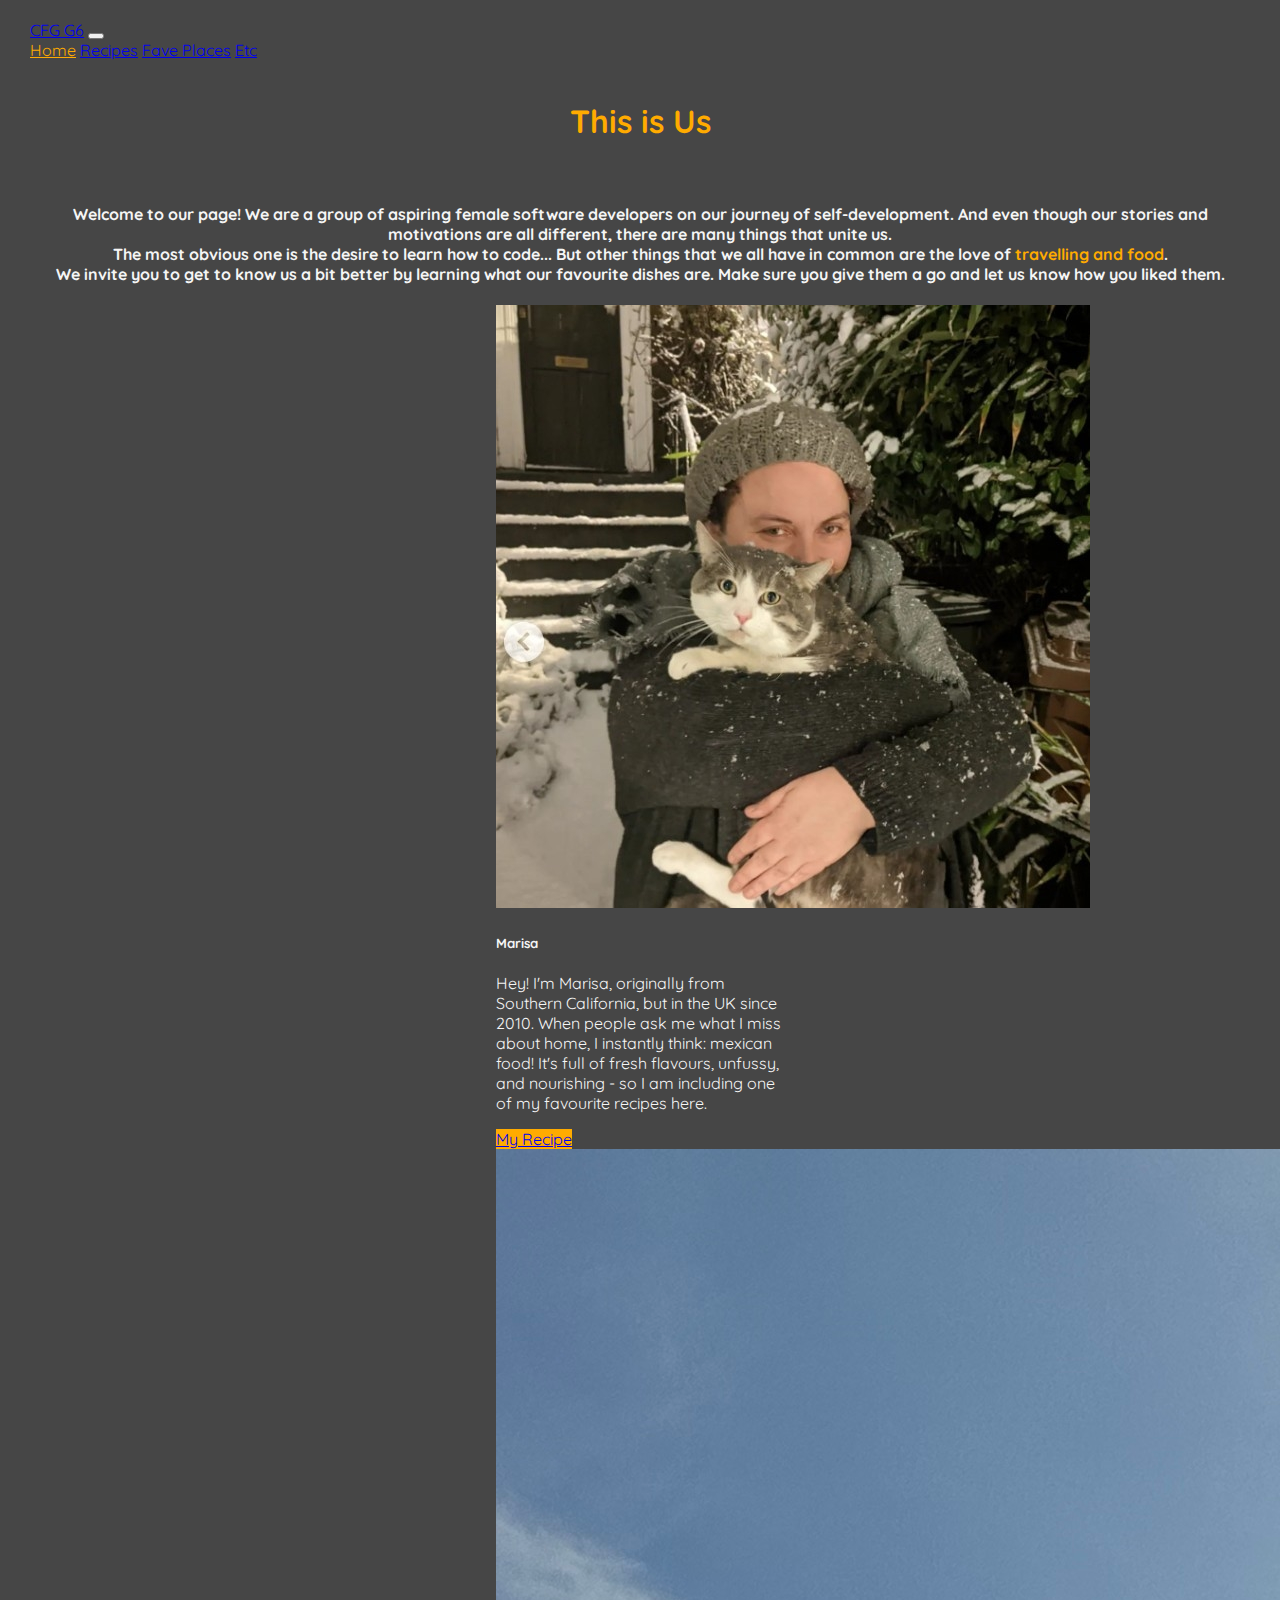
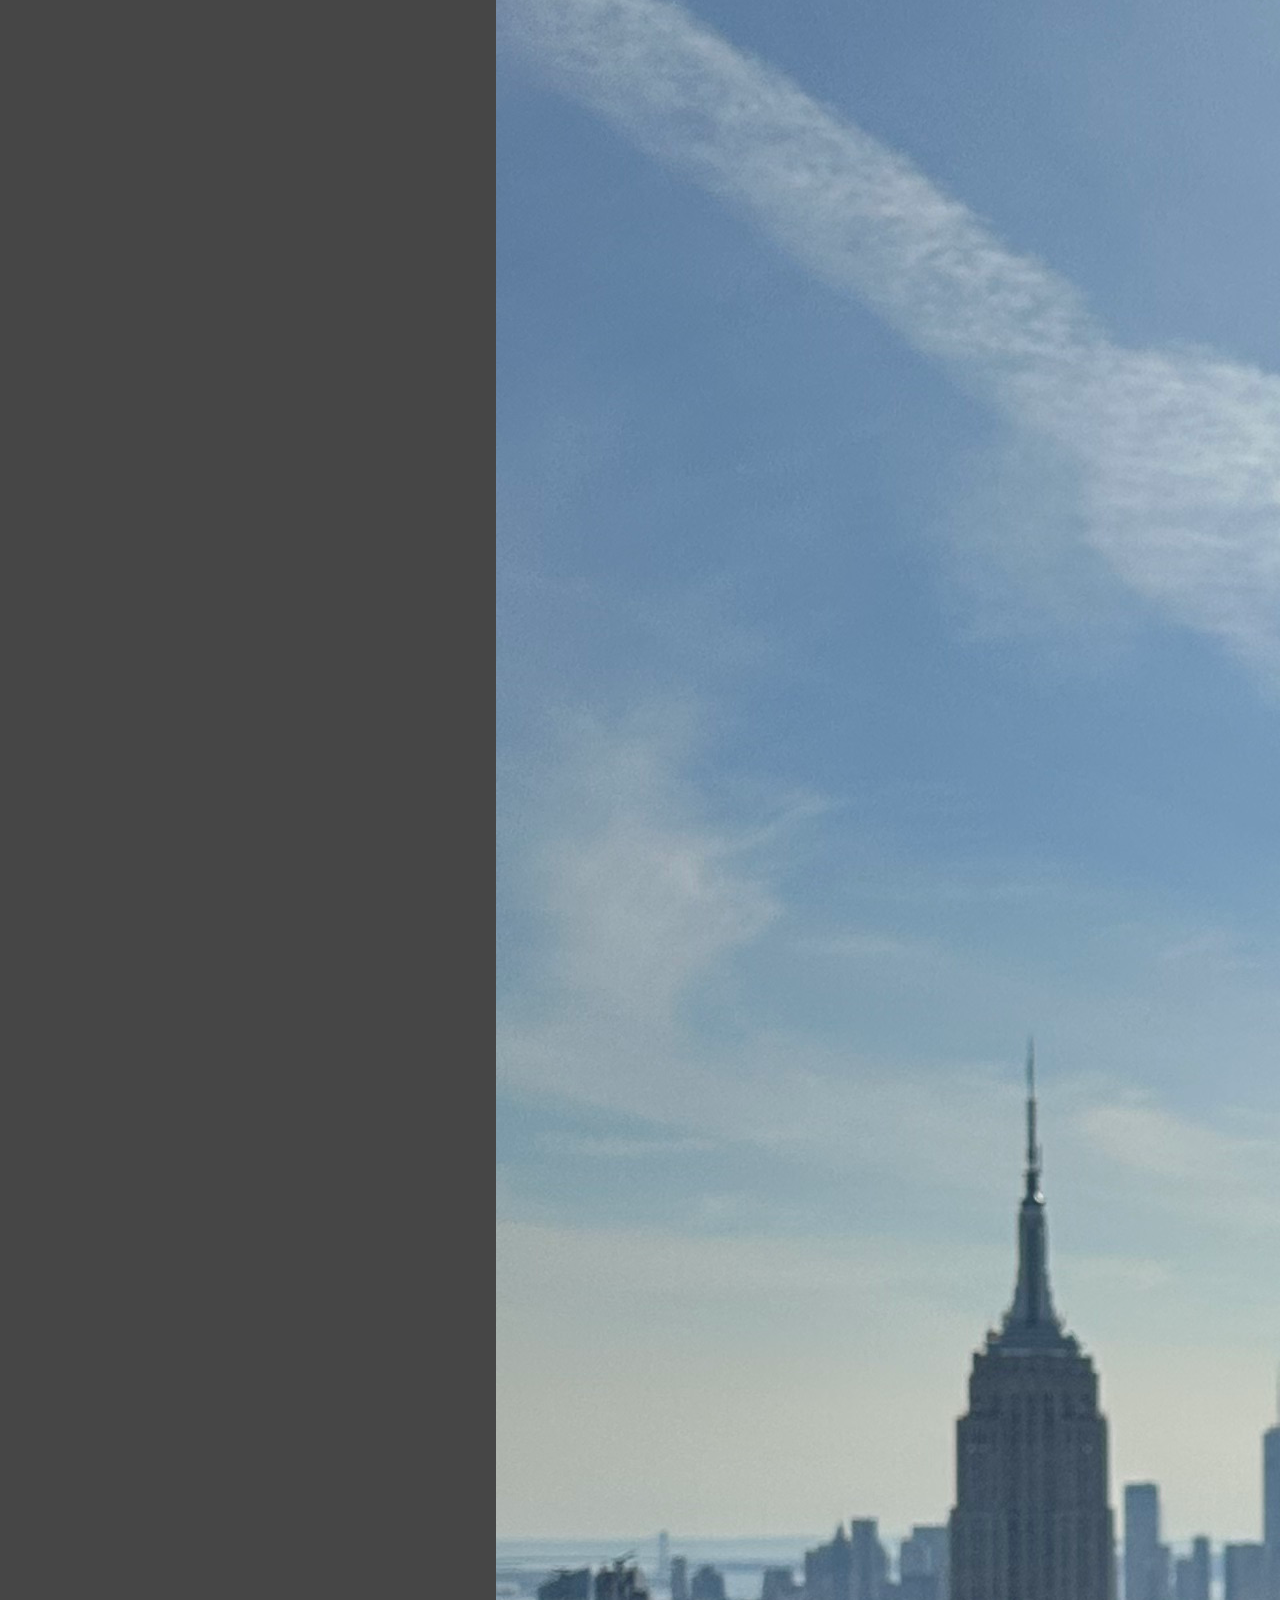
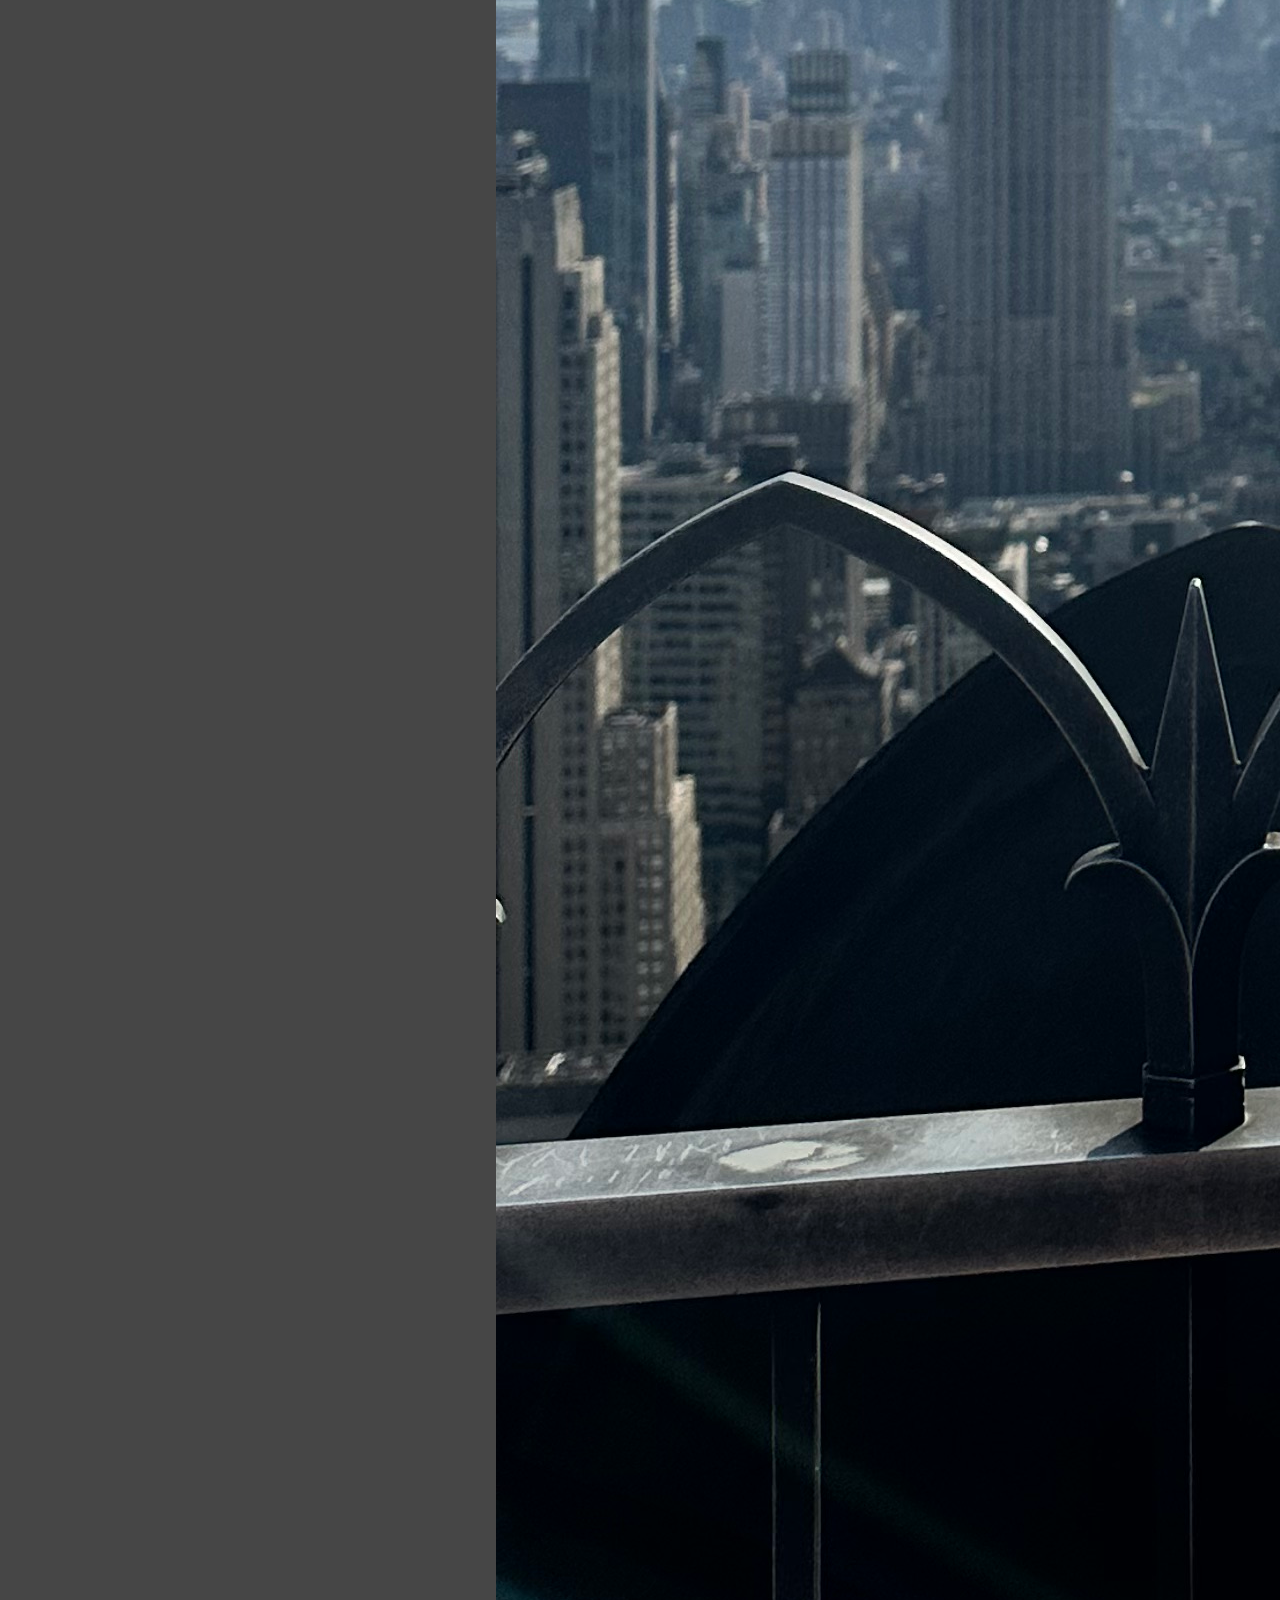
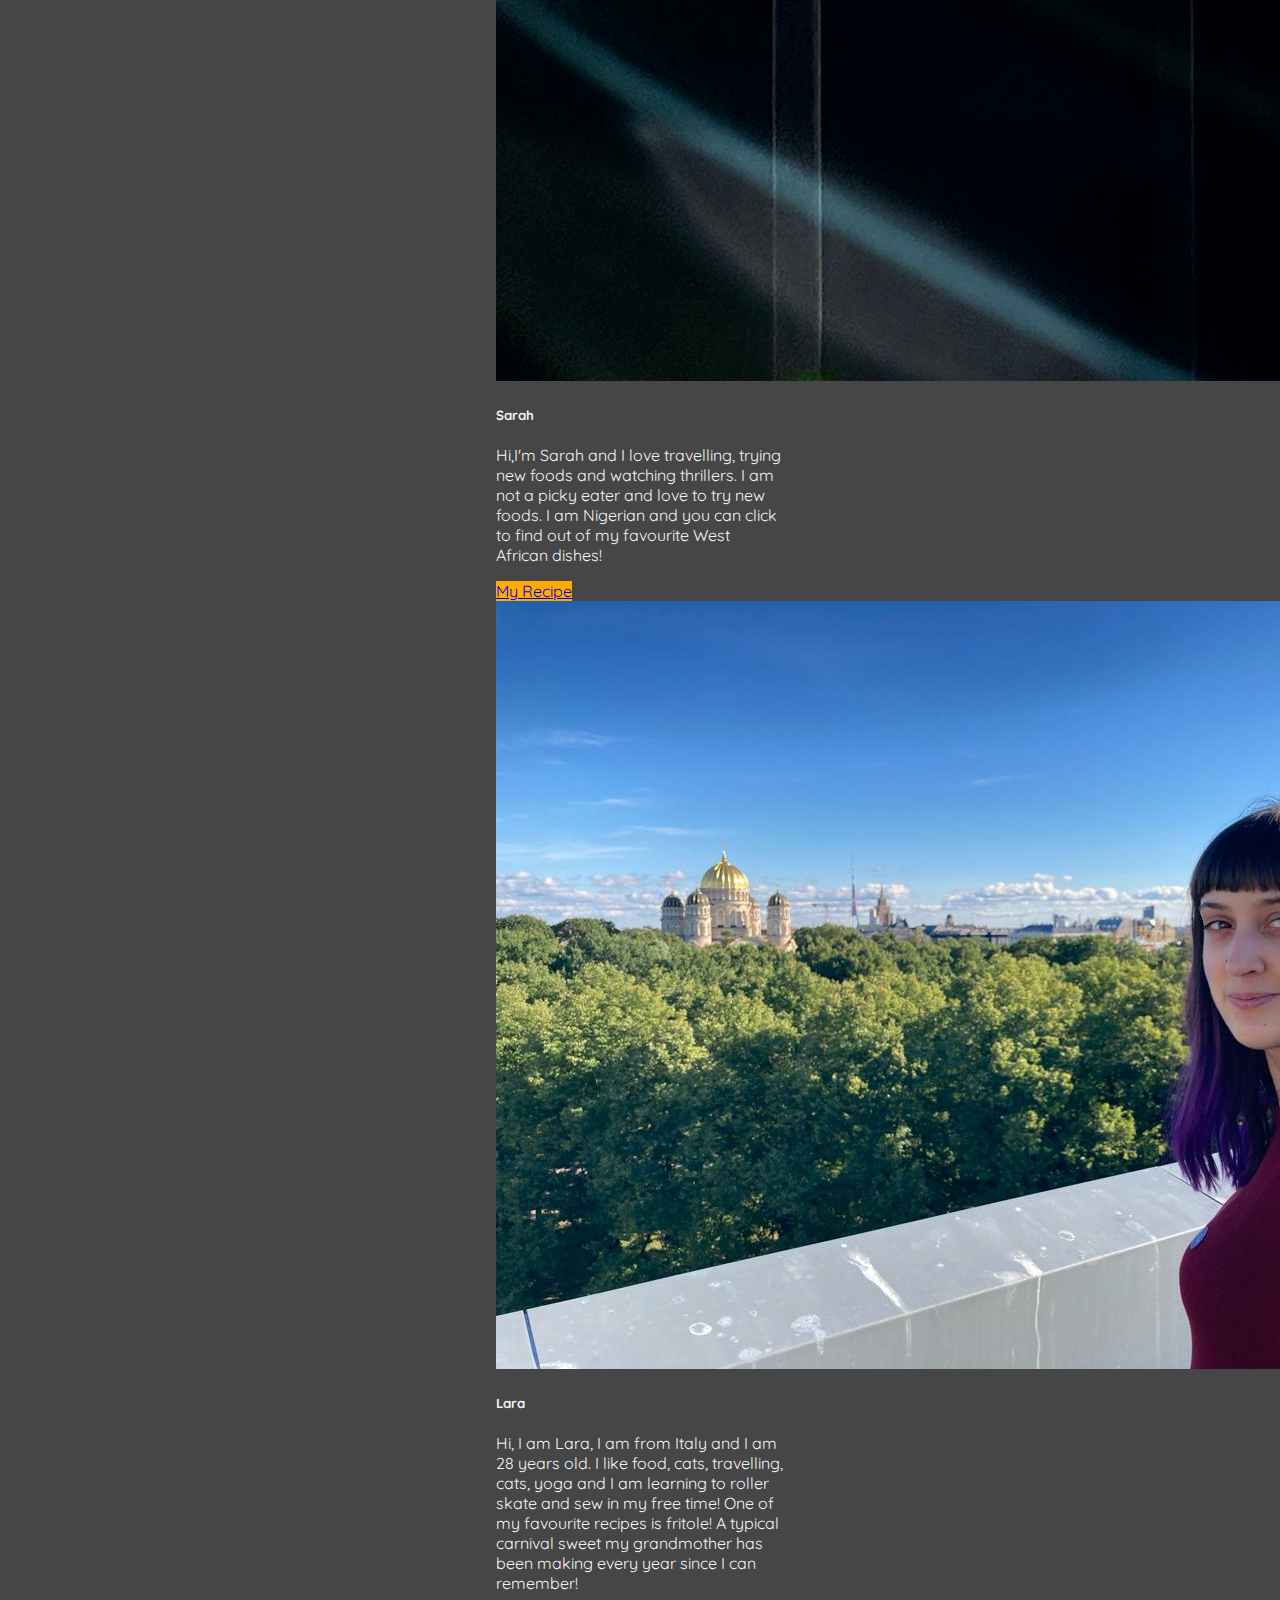
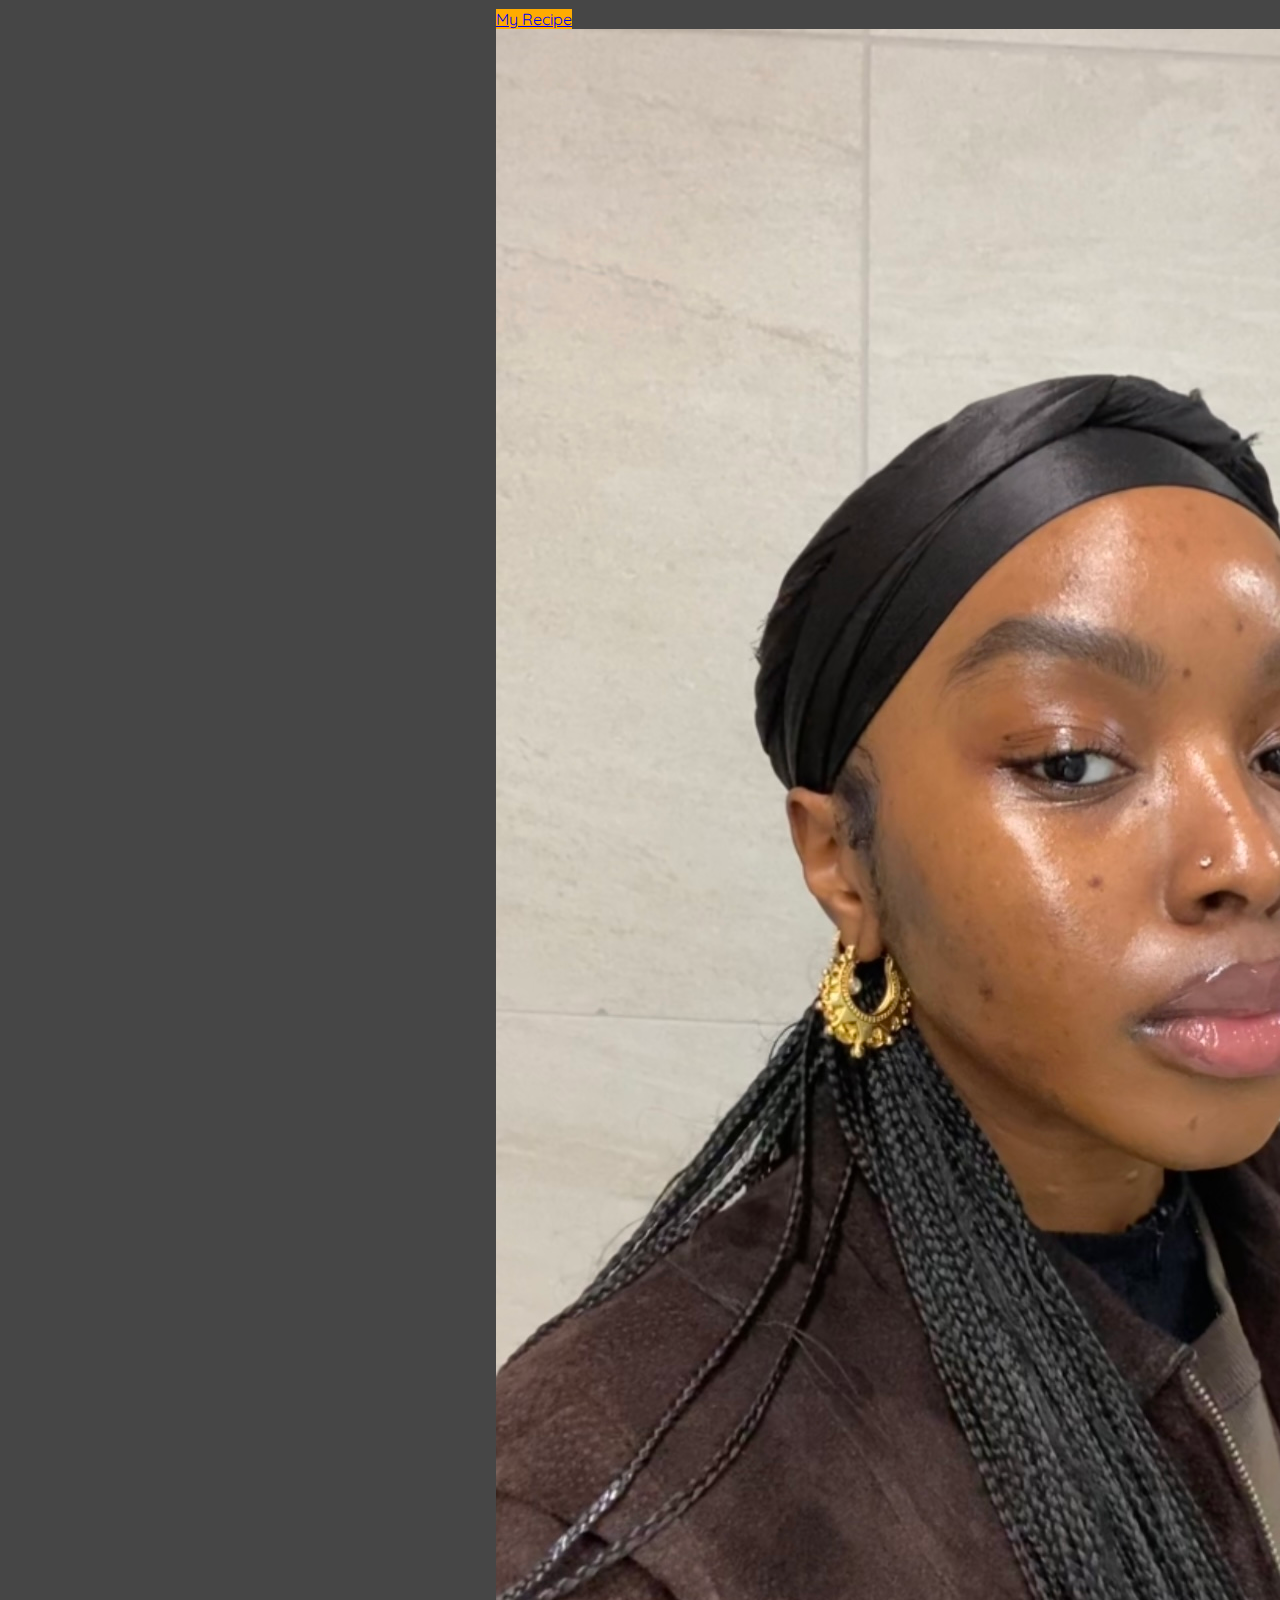
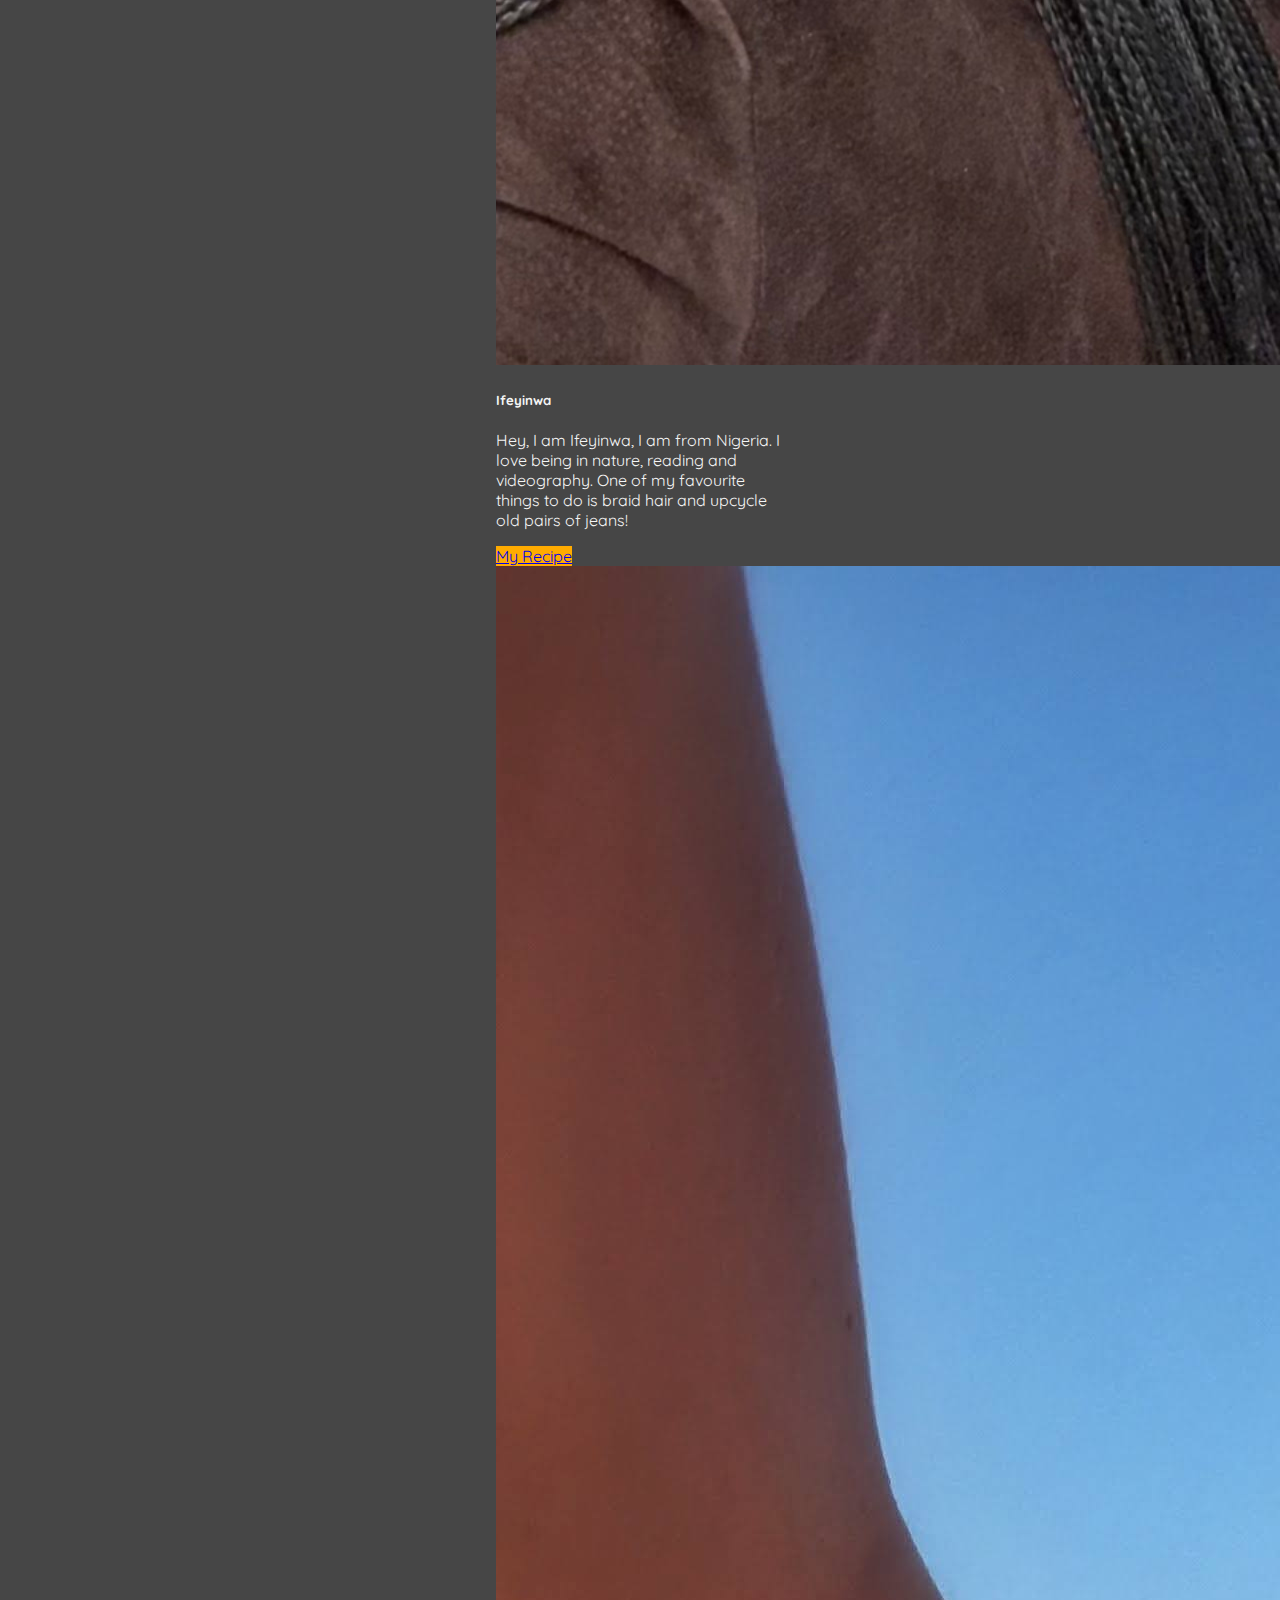
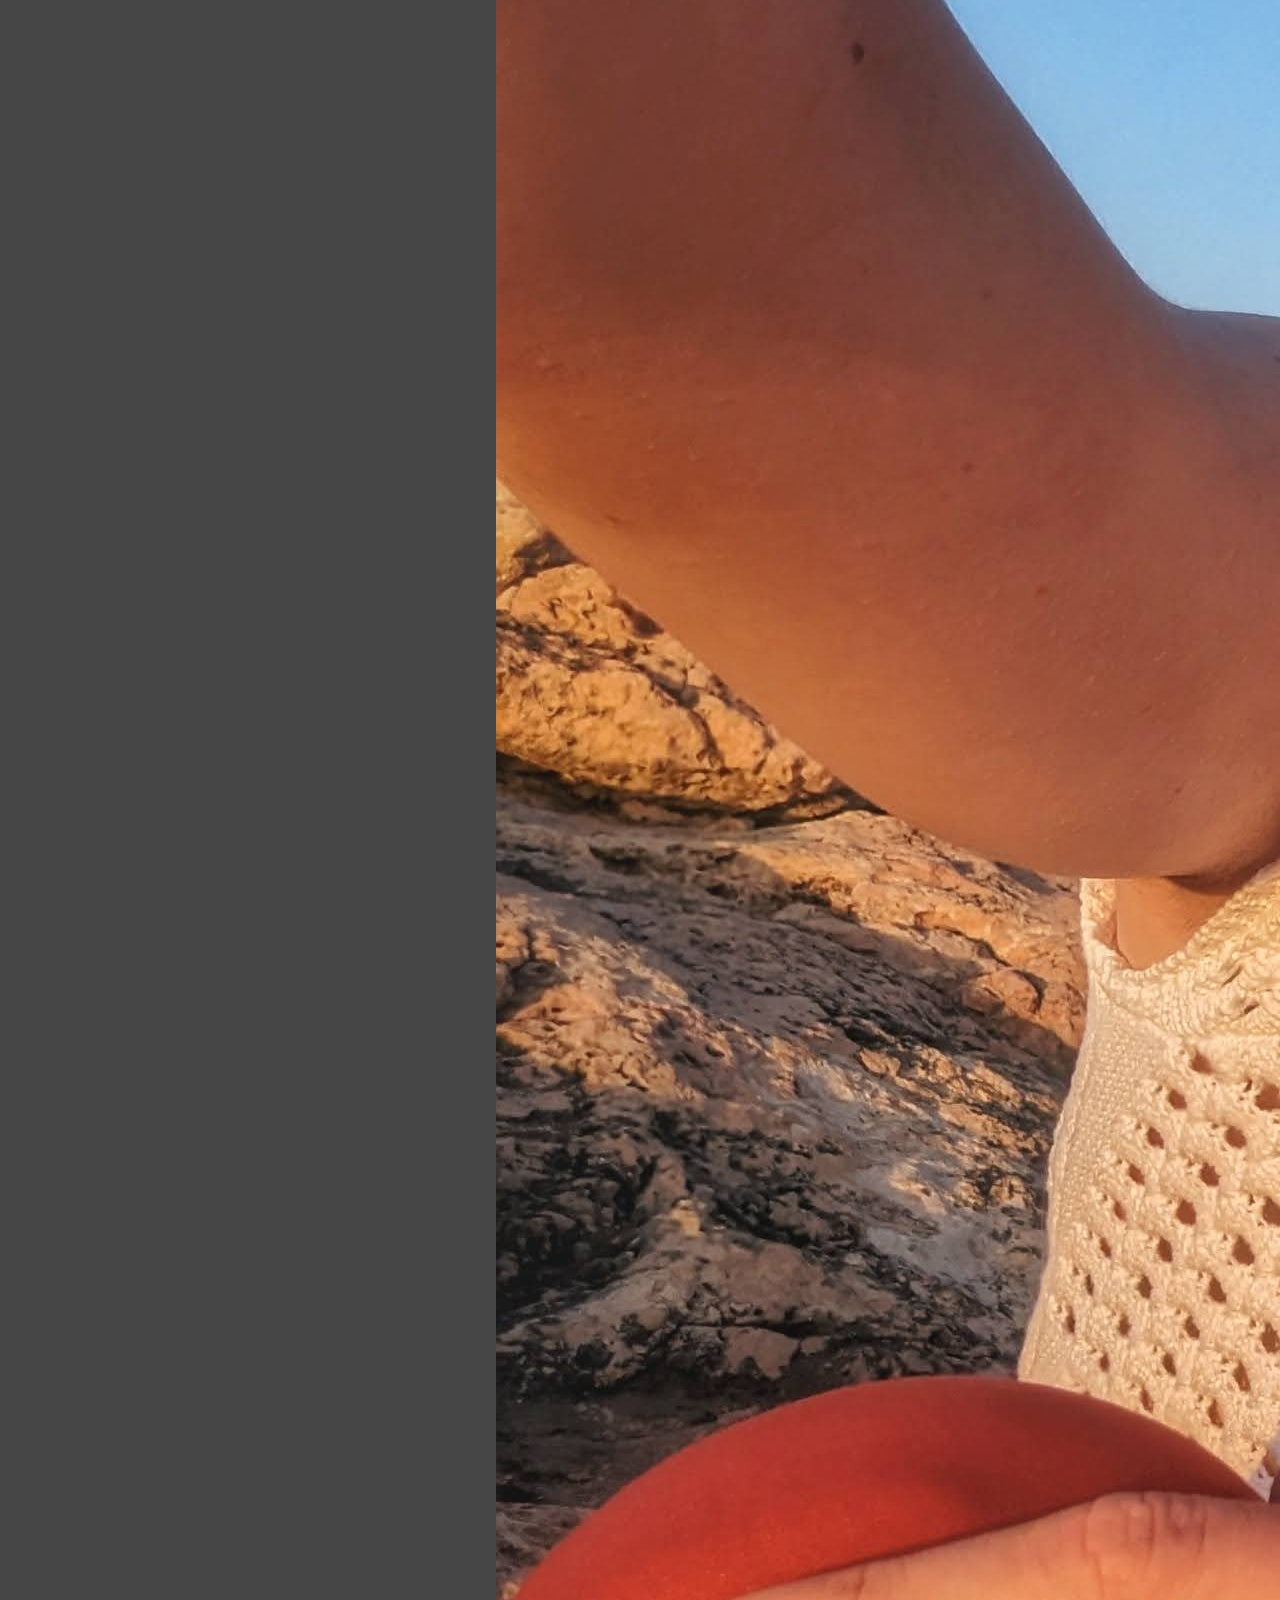
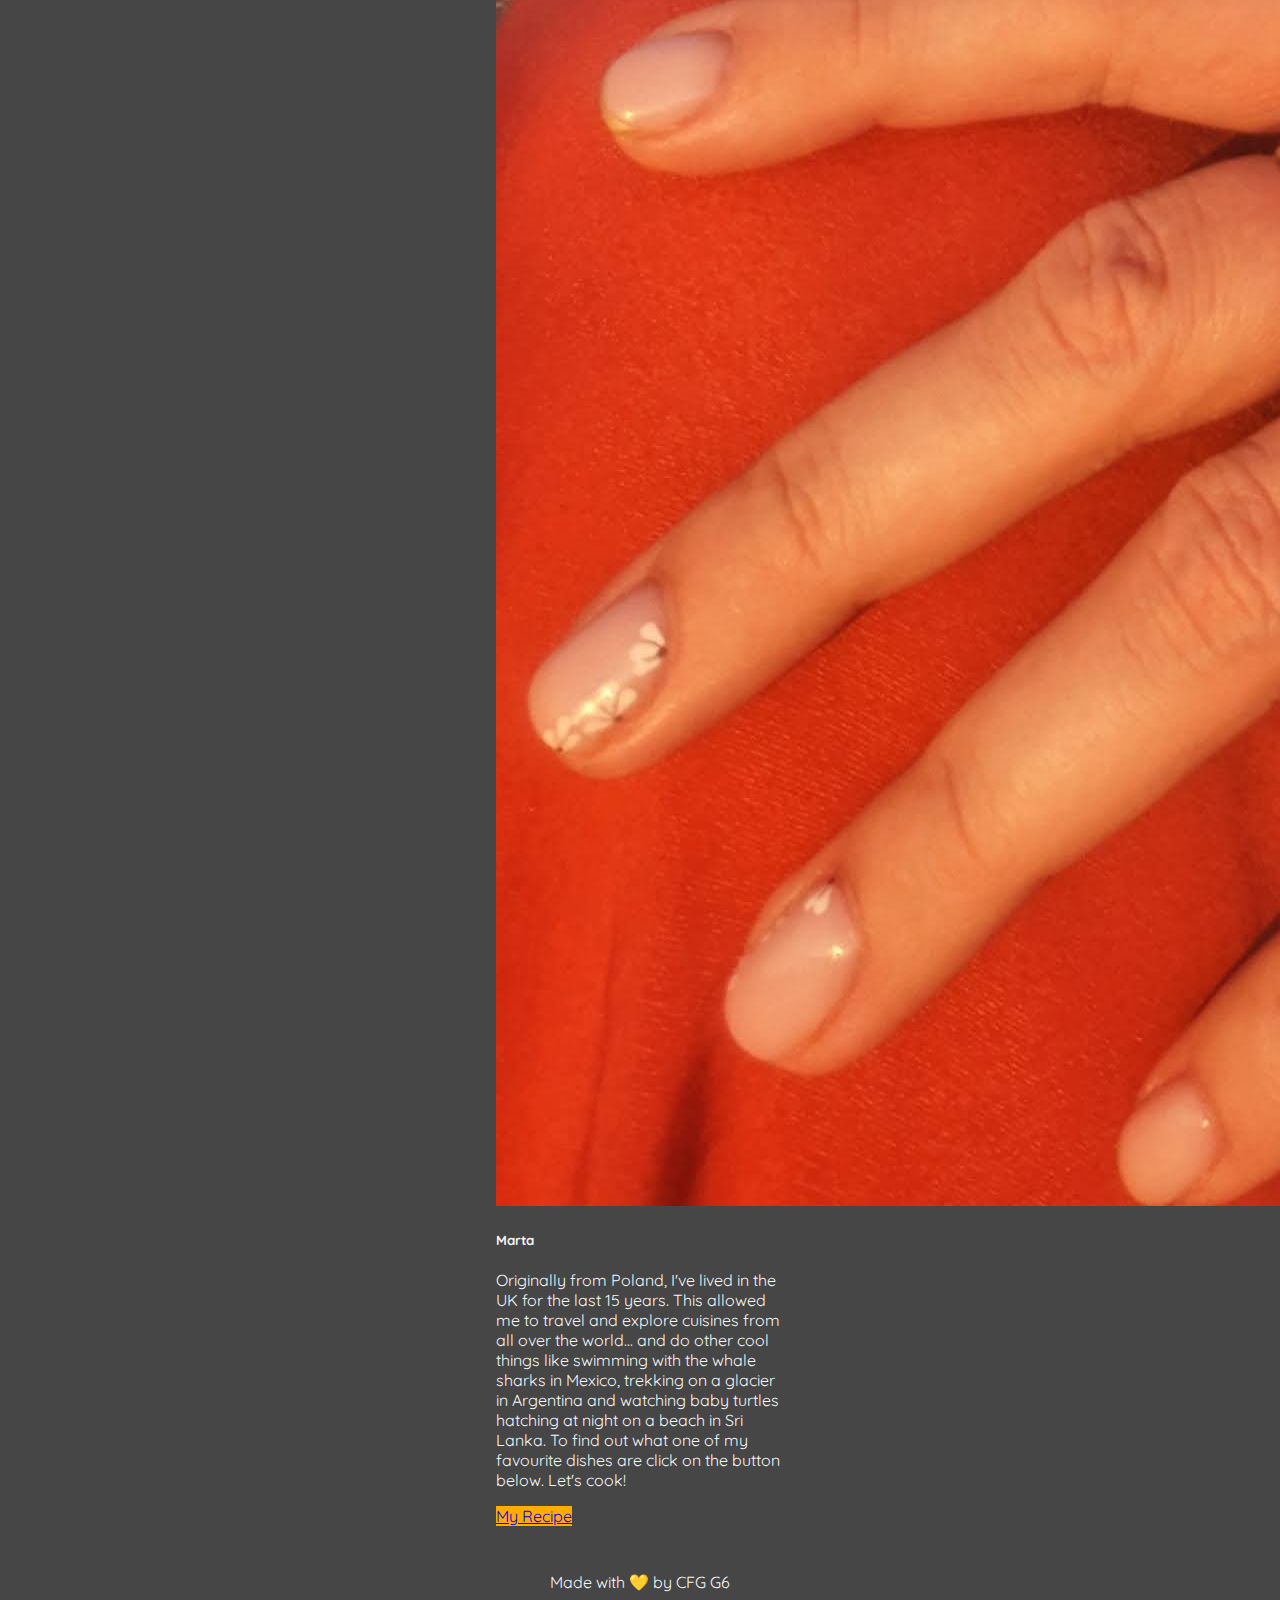
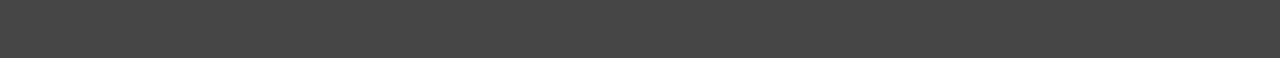
<file: index.html>
<!DOCTYPE html>
<html lang="en">
    <head>
        <meta charset="UTF-8">
        <meta http-equiv="X-UA-Compatible" content="IE=edge">
        <meta name="viewport" content="width=device-width, initial-scale=1.0">
        <title>G6 Home</title>
    <!-- link to bootstrap -->
        <link href="https://cdn.jsdelivr.net/npm/bootstrap@5.3.2/dist/css/bootstrap.min.css" rel="stylesheet" integrity="sha384-T3c6CoIi6uLrA9TneNEoa7RxnatzjcDSCmG1MXxSR1GAsXEV/Dwwykc2MPK8M2HN" crossorigin="anonymous">
        <link rel="preconnect" href="https://fonts.googleapis.com">
        <link rel="preconnect" href="https://fonts.gstatic.com" crossorigin>
        <link href="https://fonts.googleapis.com/css2?family=Quicksand:wght@300;400;500;600;700&display=swap" rel="stylesheet">
    <!-- link to CSS -->
        <link rel="stylesheet" href="g6.CSS">
    </head>
    <body>
    <!-- nav bar -->
        <nav class="navbar navbar-expand-lg navbar-dark bg-dark"">
            <div class="container-fluid">
                <a class="navbar-brand" href="#">CFG G6</a>
                <button class="navbar-toggler" type="button" data-bs-toggle="collapse" data-bs-target="#navbarNavAltMarkup" aria-controls="navbarNavAltMarkup" aria-expanded="false" aria-label="Toggle navigation">
                    <span class="navbar-toggler-icon"></span>
                </button>
                <div class="collapse navbar-collapse" id="navbarNavAltMarkup">
                    <div class="navbar-nav">
                        <a class="nav-link active" aria-current="page" href="#">Home</a>
                        <a class="nav-link" href="#">Recipes</a>
                        <a class="nav-link" href="#">Fave Places</a>
                        <a class="nav-link" href="#">Etc</a>
                    </div>
                </div>
            </div>
        </nav>
    <!-- intro about us -->
        <br>
        <h1 class="color">This is Us</h1>
        <br>
        <h4 class="mb-5"> Welcome to our page! We are a group of aspiring female software developers on our journey of self-development.
            And even though our stories and motivations are all different, there are many things that unite us.<br> The  most obvious one is the desire to learn how to code... But other things that we all have in common are the love of <font color= #FFAB00>travelling and food</font>.<br>
            We invite you to get to know us a bit better by learning what our favourite dishes are. Make sure you give them a go and let us know how you liked them.
            </h4>
    <!-- I divided the cards in 3 columns using grids from bootsrap -->
           <div class="container">
            <div class="row">
                <div class="col text-center" id="col1">
                    <div class="card mb-5" style="width: 18rem;">
                        <img class="card-img-top" src="images/marisaandcat.jpg" alt="picture of Marisa holding a cat in the snow">
                        <div class="card-body">
                            <h5 class="card-title">Marisa</h5>
                            <p class="card-text">Hey! I'm Marisa, originally from Southern California, but in the UK since 2010. When people ask me what I miss about home, I instantly think: mexican food! It's full of fresh flavours, unfussy, and nourishing - so I am including one of my favourite recipes here.</p>
                            <a href="Group_projectMarisa.html" class="btn btn-primary">My Recipe</a>
                        </div>
                    </div>
                </div>
                <div class="col text-center" id="col2">
                    <div class="card mb-5" style="width: 18rem;">
                        <img class="card-img-top" src="sarah.jpeg" alt="picture of Sarah">
                        <div class="card-body">
                            <h5 class="card-title">Sarah</h5>
                            <p class="card-text">Hi,I'm Sarah and I love travelling, trying new foods and watching thrillers. I am not a picky eater and love to try new foods. I am Nigerian and you can click to find out of my favourite West African dishes!</p>
                            <a href="sarah.html" class="btn btn-primary">My Recipe</a>
                        </div>
                    </div>
                    <div class="card mb-5" style="width: 18rem;">
                        <img class="card-img-top" src="lara.jpeg" alt="picture of Lara">
                        <div class="card-body">
                            <h5 class="card-title">Lara</h5>
                            <p class="card-text">Hi, I am Lara, I am from Italy and I am 28 years old. I like food, cats, travelling, cats, yoga and I am learning to roller skate and sew in my free time! One of my favourite recipes is fritole! A typical carnival sweet my grandmother has been making every year since I can remember!</p>
                            <a href="Group_projectLara.html" class="btn btn-primary">My Recipe</a>
                        </div>
                    </div>
                </div>
        <!-- We might have to remove this card as I don't think this person is working with us on this project-->
                <div class="col text-center" id="col3">
                    <div class="card mb-5" style="width: 18rem;">
                        <img class="card-img-top" src="ifeyinwa.jpg" alt="picture of Ifeyinwa">
                        <div class="card-body">
                            <h5 class="card-title">Ifeyinwa</h5>
                            <p class="card-text">Hey, I am Ifeyinwa, I am from Nigeria. I love being in nature, reading and videography. One of my favourite things to do is braid hair and upcycle old pairs of jeans!</p>
                            <a href="ifeyinwa.html" class="btn btn-primary">My Recipe</a>
                        </div>
                    </div>
                    <div class="card mb-5" style="width: 18rem;">
                        <img class="card-img-top" src="images/mw.jpeg" alt="picture of Marta">
                        <div class="card-body">
                            <h5 class="card-title">Marta</h5>
                            <p class="card-text">Originally from Poland, I've lived in the UK for the last 15 years. This allowed me to travel and explore cuisines from all over the world... and do other cool things like swimming with the whale sharks in Mexico, trekking on a glacier in Argentina and watching baby turtles hatching at night on a beach in Sri Lanka. To find out what one of my favourite dishes are click on the button below. Let's cook! </p>
                            <a href="Group_project_Marta.html" class="btn btn-primary">My Recipe</a>
                        </div>
                    </div>
                </div>
            </div>
        </div>
    <!--I added a simple footer-->
    <footer>
        <p>Made with 💛 by CFG G6</p>
    </footer>
    </body>
</html>
</file>
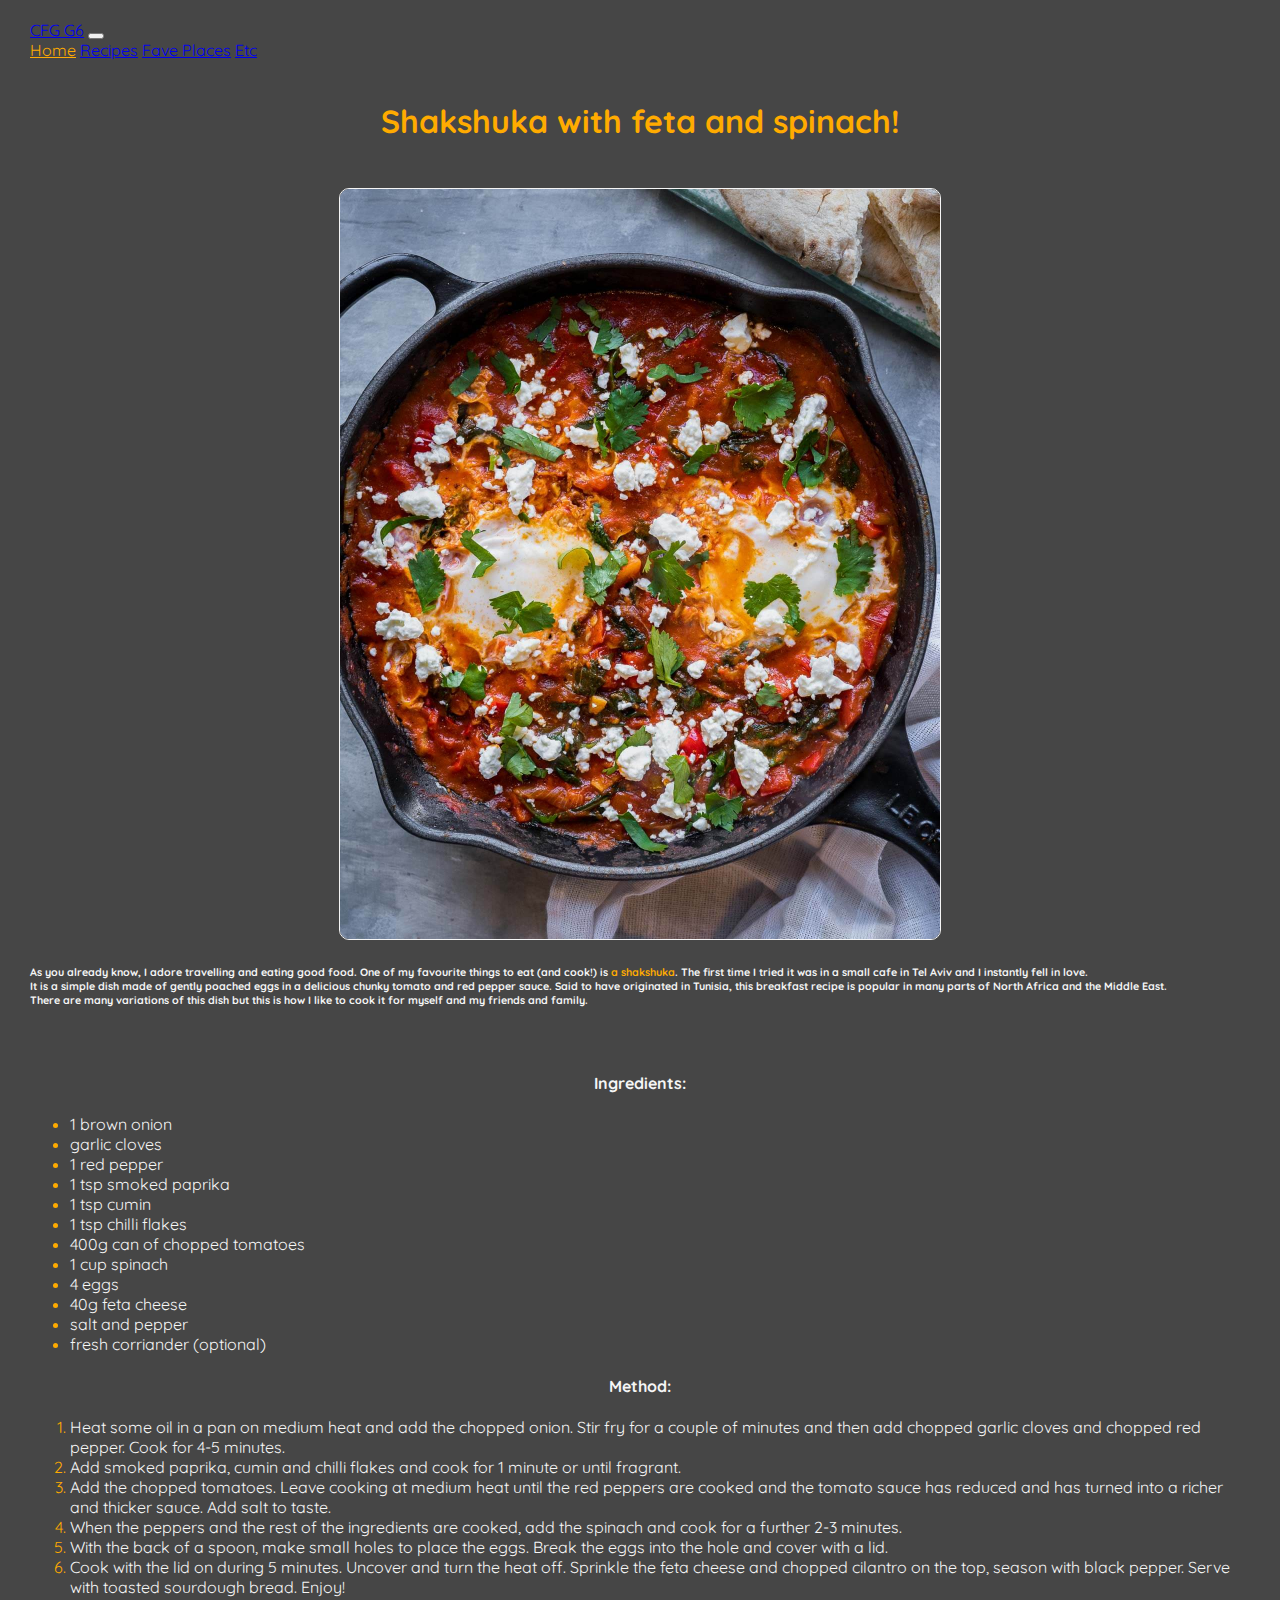
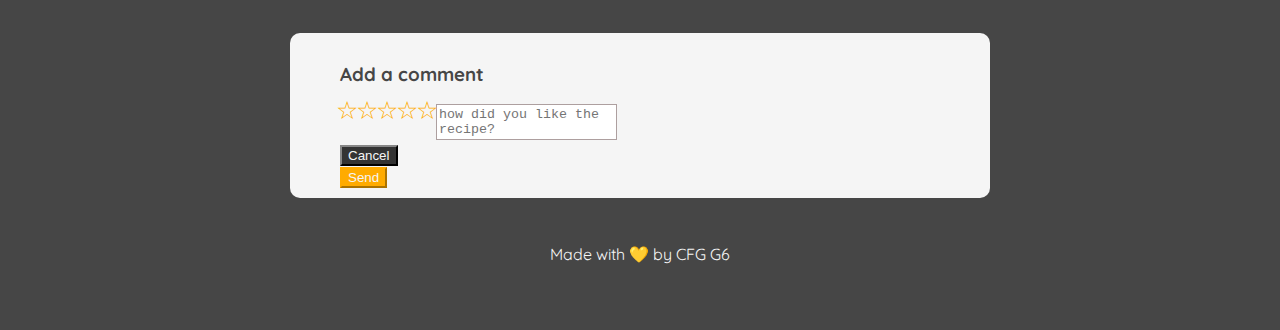
<file: Group_project_Marta.html>
<!doctype html>
<html lang="en">
    <head>
        <meta charset="utf-8">
        <meta name="viewport" content="width=device-width, initial-scale=1">
        <link href="https://cdn.jsdelivr.net/npm/bootstrap@5.3.2/dist/css/bootstrap.min.css" rel="stylesheet" integrity="sha384-T3c6CoIi6uLrA9TneNEoa7RxnatzjcDSCmG1MXxSR1GAsXEV/Dwwykc2MPK8M2HN" crossorigin="anonymous">      
        <link rel="stylesheet" href="g6.CSS">
        <title>Shakshuka with feta and spinach by Marta</title>
        <link rel="preconnect" href="https://fonts.googleapis.com">
        <link rel="preconnect" href="https://fonts.gstatic.com" crossorigin>
        <link href="https://fonts.googleapis.com/css2?family=Quicksand:wght@300;400;500;600;700&display=swap" rel="stylesheet">
        <script src="https://cdn.jsdelivr.net/npm/bootstrap@5.3.2/dist/js/bootstrap.bundle.min.js" integrity="sha384-C6RzsynM9kWDrMNeT87bh95OGNyZPhcTNXj1NW7RuBCsyN/o0jlpcV8Qyq46cDfL" crossorigin="anonymous"></script>
    </head>
  <body class="bodyindividualpages">
    <nav class="navbar navbar-expand-lg navbar-dark bg-dark"">
      <div class="container-fluid">
        <a class="navbar-brand" href="#">CFG G6</a>
        <button class="navbar-toggler" type="button" data-bs-toggle="collapse" data-bs-target="#navbarNavAltMarkup" aria-controls="navbarNavAltMarkup" aria-expanded="false" aria-label="Toggle navigation">
          <span class="navbar-toggler-icon"></span>
        </button>
        <div class="collapse navbar-collapse" id="navbarNavAltMarkup">
          <div class="navbar-nav">
            <a class="nav-link active" aria-current="page" href="index.html">Home</a>
            <a class="nav-link" href="#">Recipes</a>
            <a class="nav-link" href="#">Fave Places</a>
            <a class="nav-link" href="#">Etc</a>
          </div>
        </div>
      </div>
    </nav>
    <br>
    <h1 class="color">Shakshuka with feta and spinach!</h1>
    <br>
    <div>
        <div class="container">
            <div class="row">
                <div class="col text-center">
                    <img class="responsivePhoto recipeimg" src="images/Shaksuka.jpg" alt="shakshuka with feta and spinach in an iron cast pan">
                </div>
                <div class="col">
                    <h6>As you already know, I adore travelling and eating good food. One of my favourite things to eat (and cook!) is <font color= #FFAB00>a shakshuka</font>. The first time I tried it was in a small cafe in Tel Aviv and I instantly fell in love. <br> It is a simple dish made of gently poached eggs in a delicious chunky tomato and red pepper sauce. Said to have originated in Tunisia, this breakfast recipe is popular in many parts of North Africa and the Middle East. <br>There are many variations of this dish but this is how I like to cook it for myself and my friends and family.</h6>
                    <br>
                    <h4>Ingredients:</h4>
                    <ul>
                        <li>1 brown onion</li>
                        <li>garlic cloves</li>
                        <li>1 red pepper</li>
                        <li>1 tsp smoked paprika</li>
                        <li>1 tsp cumin</li>
                        <li>1 tsp chilli flakes</li>
                        <li>400g can of chopped tomatoes</li>
                        <li>1 cup spinach</li>
                        <li>4 eggs</li>
                        <li>40g feta cheese</li>
                        <li>salt and pepper</li>
                        <li>fresh corriander (optional)</li>
                    </ul>
                    </ul>
                    <h4>Method:</h4>
                    <ol>
                        <li>Heat some oil in a pan on medium heat and add the chopped onion. Stir fry for a couple of minutes and then add chopped garlic cloves and chopped red pepper. Cook for 4-5 minutes.</li>
                        <li>Add smoked paprika, cumin and chilli flakes and cook for 1 minute or until fragrant.</li>
                        <li>Add the chopped tomatoes. Leave cooking at medium heat until the red peppers are cooked and the tomato sauce has reduced and has turned into a richer and thicker sauce. Add salt to taste.</li>
                        <li>When the peppers and the rest of the ingredients are cooked, add the spinach and cook for a further 2-3 minutes.</li>
                        <li>With the back of a spoon, make small holes to place the eggs. Break the eggs into the hole and cover with a lid.</li>
                        <li>Cook with the lid on during 5 minutes. Uncover and turn the heat off. Sprinkle the feta cheese and chopped cilantro on the top, season with black pepper. Serve with toasted sourdough bread. Enjoy!</li><br>
                    </ol>
                </div>
            </div>
        </div>
    </div>
    <!-- Comment box-->
    <div class="AddComment">       
        <div class="row">
            <div class="col-10">
                <div class="comment-box ml-2">
                    <h3> <font color="#464646">Add a comment</font></h3>
                    <div class="rating"> 
                        <input type="radio" name="rating" value="5" id="5"><label for="5">☆</label>
                        <input type="radio" name="rating" value="4" id="4"><label for="4">☆</label> 
                        <input type="radio" name="rating" value="3" id="3"><label for="3">☆</label>
                        <input type="radio" name="rating" value="2" id="2"><label for="2">☆</label>
                        <input type="radio" name="rating" value="1" id="1"><label for="1">☆</label>
                    </div>
                    <div class="comment-area">
                        <textarea class="form-control" placeholder="how did you like the recipe?" rows="2"></textarea>
                    </div>
                    <div class="comment-btns mt-2">
                        <div class="row">
                            <div class="col-6">
                                <div class="pull-left">
                                <button class="btn btn-success cancel btn-sm">Cancel</button>          
                                </div>
                            </div>
                            <div class="col-6">
                                <div class="pull-left">
                                <button class="btn btn-success send btn-sm">Send</i></button>          
                                </div>
                            </div>
                        </div>
                    </div>
                </div>
            </div>
        </div>
    </div>
    <!--footer-->
    <footer>
        <p>Made with 💛 by CFG G6</p>
    </footer>
  </body>
</html>
</file>
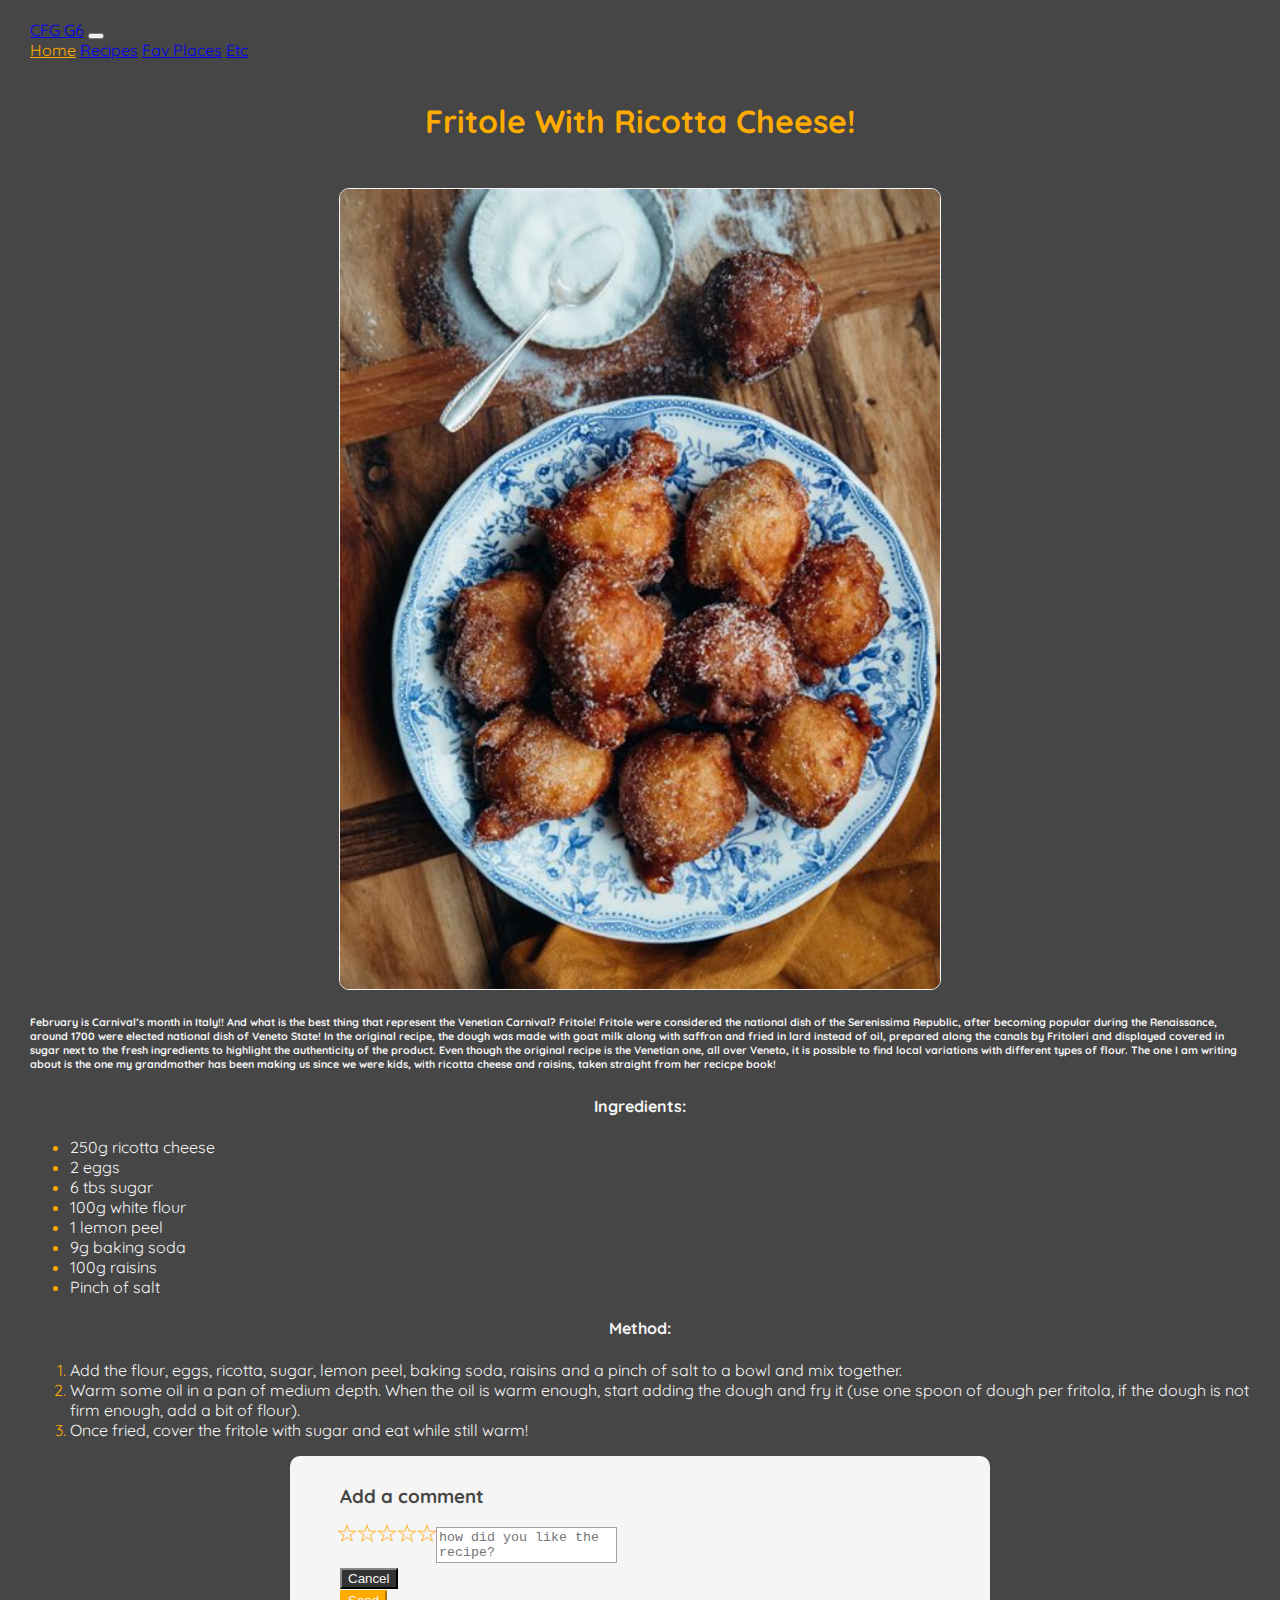
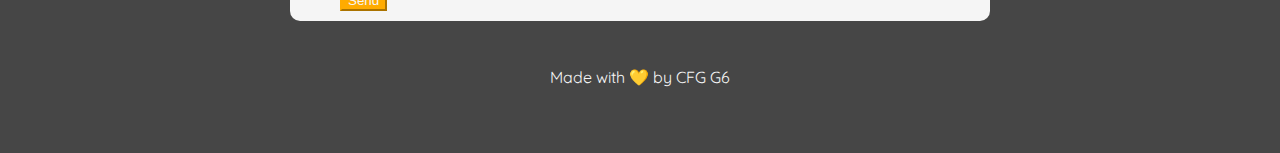
<file: Group_projectLara.html>
<!doctype html>
<html lang="en">
    <head>
        <meta charset="utf-8">
        <meta name="viewport" content="width=device-width, initial-scale=1">
        <link href="https://cdn.jsdelivr.net/npm/bootstrap@5.3.2/dist/css/bootstrap.min.css" rel="stylesheet" integrity="sha384-T3c6CoIi6uLrA9TneNEoa7RxnatzjcDSCmG1MXxSR1GAsXEV/Dwwykc2MPK8M2HN" crossorigin="anonymous">      
        <link rel="stylesheet" href="g6.CSS">
        <title>Fritole with ricotta cheese</title>
        <link rel="preconnect" href="https://fonts.googleapis.com">
        <link rel="preconnect" href="https://fonts.gstatic.com" crossorigin>
        <link href="https://fonts.googleapis.com/css2?family=Quicksand:wght@300;400;500;600;700&display=swap" rel="stylesheet">
        <script src="https://cdn.jsdelivr.net/npm/bootstrap@5.3.2/dist/js/bootstrap.bundle.min.js" integrity="sha384-C6RzsynM9kWDrMNeT87bh95OGNyZPhcTNXj1NW7RuBCsyN/o0jlpcV8Qyq46cDfL" crossorigin="anonymous"></script>
    </head>
  <body class="bodyindividualpages">
    <nav class="navbar navbar-expand-lg navbar-dark bg-dark"">
      <div class="container-fluid">
        <a class="navbar-brand" href="#">CFG G6</a>
        <button class="navbar-toggler" type="button" data-bs-toggle="collapse" data-bs-target="#navbarNavAltMarkup" aria-controls="navbarNavAltMarkup" aria-expanded="false" aria-label="Toggle navigation">
          <span class="navbar-toggler-icon"></span>
        </button>
        <div class="collapse navbar-collapse" id="navbarNavAltMarkup">
          <div class="navbar-nav">
            <a class="nav-link active" aria-current="page" href="index.html">Home</a>
            <a class="nav-link" href="#">Recipes</a>
            <a class="nav-link" href="#">Fav Places</a>
            <a class="nav-link" href="#">Etc</a>
          </div>
        </div>
      </div>
    </nav>
    <br>
    <h1 class="color">Fritole With Ricotta Cheese!</h1>
    <br>
    <div>
        <div class="container">
            <div class="row">
                <div class="col text-center">
                    <img class="responsivePhoto recipeimg" src="fritole2.jpeg" alt="Fritole">
                </div>
                <div class="col">
                    <h6>February is Carnival’s month in Italy!! And what is the best thing that represent the Venetian Carnival? Fritole! Fritole were considered the national dish of the Serenissima Republic, after becoming popular during the Renaissance, around 1700 were elected national dish of Veneto State! In the original recipe, the dough was made with goat milk along with saffron and fried in lard instead of oil, prepared along the canals by Fritoleri and displayed covered in sugar next to the fresh ingredients to highlight the authenticity of the product. Even though the original recipe is the Venetian one, all over Veneto, it is possible to find local variations with different types of flour. The one I am writing about is the one my grandmother has been making us since we were kids, with ricotta cheese and raisins, taken straight from her recicpe book!</h6>
                    <h4>Ingredients:</h4>
                    <ul>
                        <li>250g ricotta cheese</li>
                        <li>2 eggs</li>
                        <li>6 tbs sugar</li>
                        <li>100g white flour</li>
                        <li>1 lemon peel</li>
                        <li>9g baking soda</li>
                        <li>100g raisins</li>
                        <li>Pinch of salt</li>
                    </ul>
                    <h4>Method:</h4>
                    <ol>
                        <li>Add the flour, eggs, ricotta, sugar, lemon peel, baking soda, raisins and a pinch of salt to a bowl and mix together.</li>
                        <li>Warm some oil in a pan of medium depth. When the oil is warm enough, start adding the dough and fry it (use one spoon of dough per fritola, if the dough is not firm enough, add a bit of flour). </li>
                        <li>Once fried, cover the fritole with sugar and eat while still warm!</li>
                    </ol>
                </div>
            </div>
        </div>
    </div>
    <div class="AddComment mt-5">       
        <div class="row">
            <div class="col-10">
                <div class="comment-box ml-2">
                    <h3> <font color="#464646">Add a comment</font></h3>
                    <div class="rating"> 
                        <input type="radio" name="rating" value="5" id="5"><label for="5">☆</label>
                        <input type="radio" name="rating" value="4" id="4"><label for="4">☆</label> 
                        <input type="radio" name="rating" value="3" id="3"><label for="3">☆</label>
                        <input type="radio" name="rating" value="2" id="2"><label for="2">☆</label>
                        <input type="radio" name="rating" value="1" id="1"><label for="1">☆</label>
                    </div>
                    <div class="comment-area">
                        <textarea class="form-control" placeholder="how did you like the recipe?" rows="2"></textarea>
                    </div>
                    <div class="comment-btns mt-2">
                        <div class="row">
                            <div class="col-6">
                                <div class="pull-left">
                                <button class="btn btn-success cancel btn-sm">Cancel</button>          
                                </div>
                            </div>
                            <div class="col-6">
                                <div class="pull-left">
                                <button class="btn btn-success send btn-sm">Send</i></button>          
                                </div>
                            </div>
                        </div>
                    </div>
                </div>
            </div>
        </div>
    </div>
    <footer>
        <p>Made with 💛 by CFG G6</p>
    </footer>
  </body>
</html>
</file>
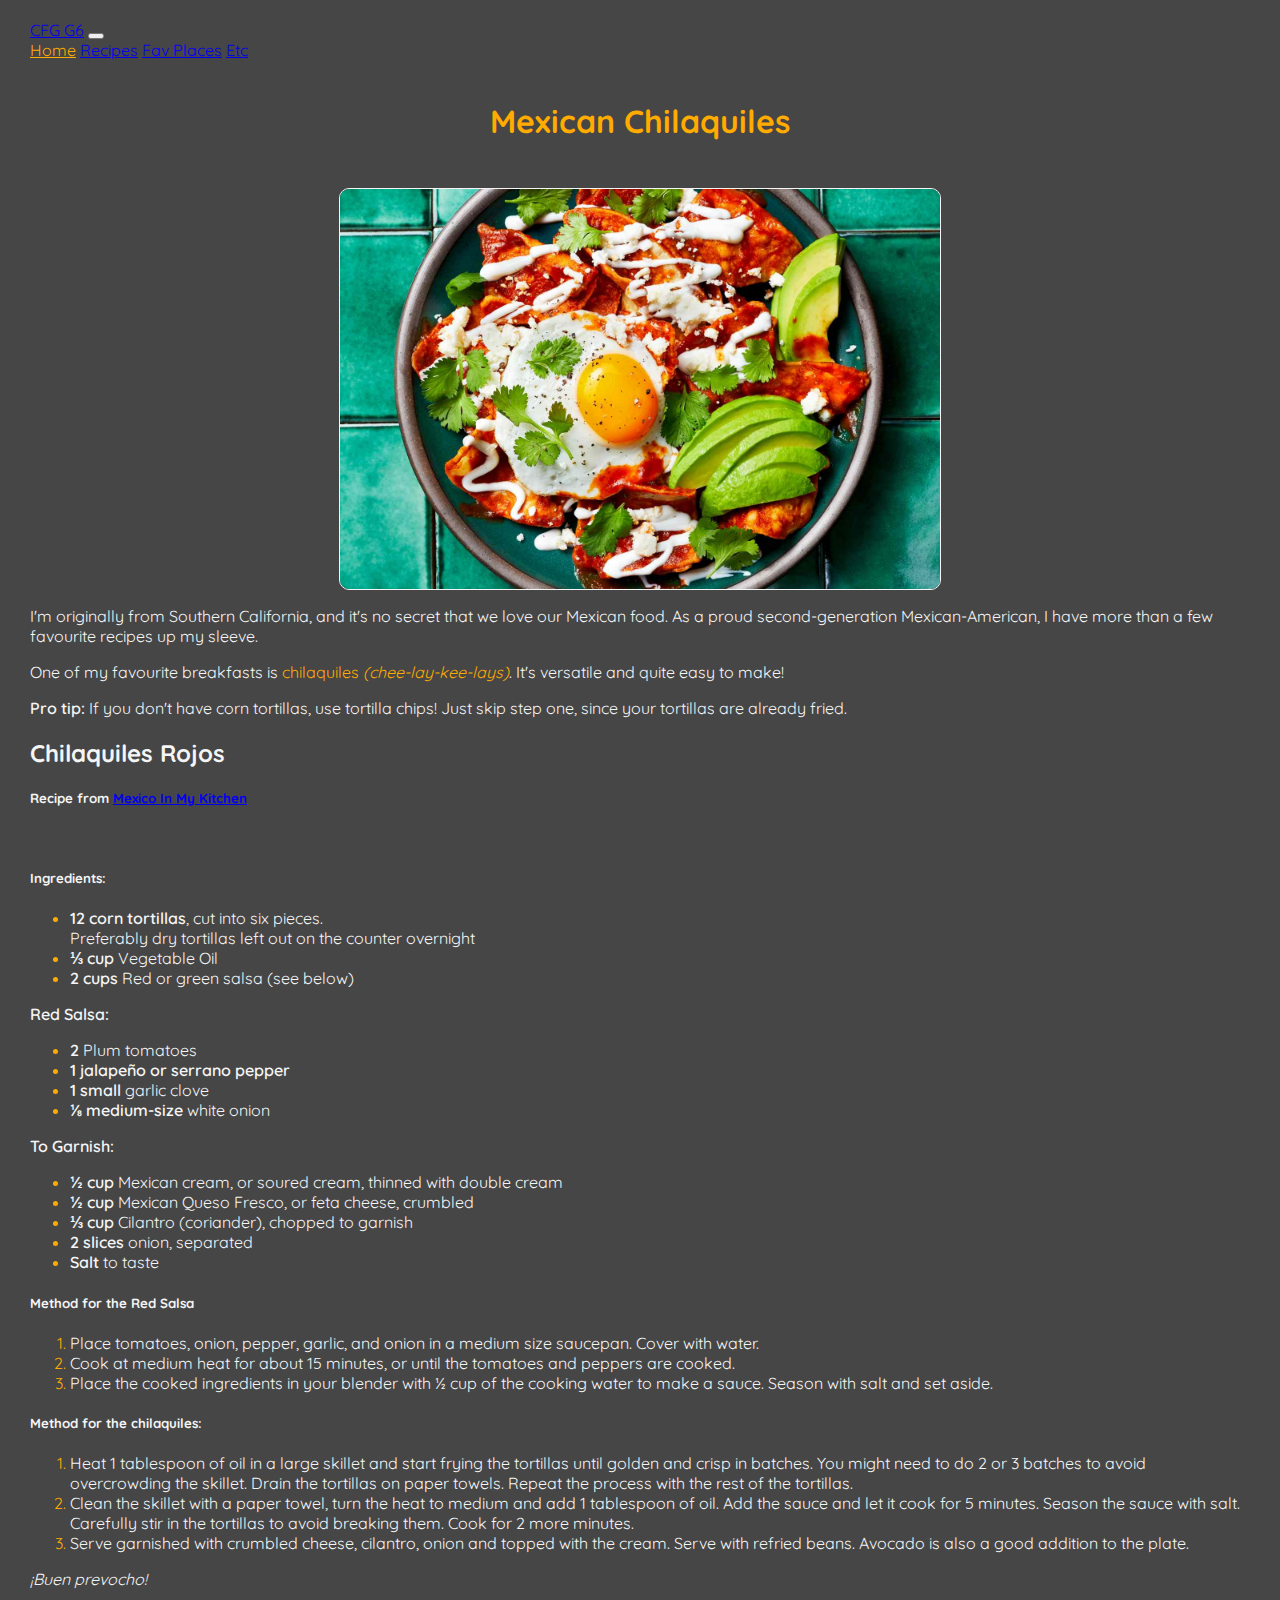
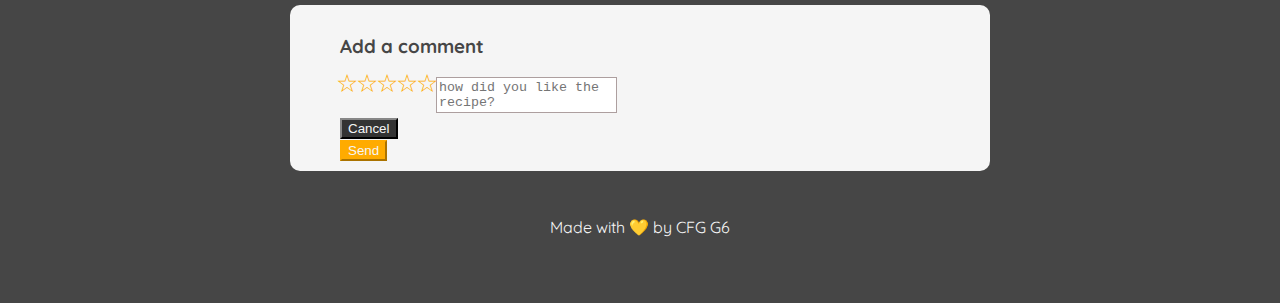
<file: Group_projectMarisa.html>
<!doctype html>
<html lang="en">
    <head>
        <meta charset="utf-8">
        <meta name="viewport" content="width=device-width, initial-scale=1">
        <link href="https://cdn.jsdelivr.net/npm/bootstrap@5.3.2/dist/css/bootstrap.min.css" rel="stylesheet" integrity="sha384-T3c6CoIi6uLrA9TneNEoa7RxnatzjcDSCmG1MXxSR1GAsXEV/Dwwykc2MPK8M2HN" crossorigin="anonymous">      
        <link rel="stylesheet" href="g6.CSS">
        <title>Mexican Chilaquiles</title>
        <link rel="preconnect" href="https://fonts.googleapis.com">
        <link rel="preconnect" href="https://fonts.gstatic.com" crossorigin>
        <link href="https://fonts.googleapis.com/css2?family=Quicksand:wght@300;400;500;600;700&display=swap" rel="stylesheet">
        <script src="https://cdn.jsdelivr.net/npm/bootstrap@5.3.2/dist/js/bootstrap.bundle.min.js" integrity="sha384-C6RzsynM9kWDrMNeT87bh95OGNyZPhcTNXj1NW7RuBCsyN/o0jlpcV8Qyq46cDfL" crossorigin="anonymous"></script>
    </head>
  <body class="bodyindividualpages">
    <nav class="navbar navbar-expand-lg navbar-dark bg-dark"">
      <div class="container-fluid">
        <a class="navbar-brand" href="#">CFG G6</a>
        <button class="navbar-toggler" type="button" data-bs-toggle="collapse" data-bs-target="#navbarNavAltMarkup" aria-controls="navbarNavAltMarkup" aria-expanded="false" aria-label="Toggle navigation">
          <span class="navbar-toggler-icon"></span>
        </button>
        <div class="collapse navbar-collapse" id="navbarNavAltMarkup">
          <div class="navbar-nav">
            <a class="nav-link active" aria-current="page" href="index.html">Home</a>
            <a class="nav-link" href="#">Recipes</a>
            <a class="nav-link" href="#">Fav Places</a>
            <a class="nav-link" href="#">Etc</a>
          </div>
        </div>
      </div>
    </nav>
      <br>
    <h1 class="color">Mexican Chilaquiles</h1>
    <br>
    <div>
        <div class="container">
            <div class="row">
                <div class="col text-center">
                    <img class="responsivePhoto recipeimg" src="images/chilaquiles.jpg" alt="Chilaquiles">
                </div>
        <div class="col">
            <p>I'm originally from Southern California, and it's no secret that we love our Mexican food. As a proud second-generation Mexican-American, I have more than a few favourite recipes up my sleeve.</p>
            <p>One of my favourite breakfasts is <font color= #FFAB00>chilaquiles <i>(chee-lay-kee-lays)</i></font>. It's versatile and quite easy to make!</p>
            <p><span style="font-weight:600">Pro tip:</span> If you don't have corn tortillas, use tortilla chips! Just skip step one, since your tortillas are already fried.</p>
      <!--Recipe begins-->
            <h2>Chilaquiles Rojos</h2>
            <h5>Recipe from <a href="https://www.mexicoinmykitchen.com/how-to-cook-mexican-chilaquiles/#recipe">Mexico In My Kitchen</a></h5>
            <br>
      <!--Ingredients-->
            <h5>Ingredients:</h5>
                <ul>
                    <li><span style="font-weight:600">12 corn tortillas</span>, cut into six pieces.<br>Preferably dry tortillas left out on the counter overnight</li>
                    <li><span style="font-weight:600">⅓ cup</span> Vegetable Oil</li>
                    <li><span style="font-weight:600">2 cups</span> Red or green salsa (see below)</li>
                </ul>
    <!--Red salsa-->
                <p><span style="font-weight:600">Red Salsa:</span></p>
                <ul>
                    <li><span style="font-weight:600">2</span> Plum tomatoes</li>
                    <li><span style="font-weight:600">1 jalapeño or serrano pepper</span></li>
                    <li><span style="font-weight:600">1 small</span> garlic clove</li>
                    <li><span style="font-weight:600">⅛ medium-size</span> white onion</li>
                </ul>
    <!--Garnishes-->
                <p><span style="font-weight:600">To Garnish:</span></p>
                <ul>
                    <li><span style="font-weight:600">½ cup</span> Mexican cream, or soured cream, thinned with double cream</li>
                    <li><span style="font-weight:600">½ cup </span> Mexican Queso Fresco, or feta cheese, crumbled</li>
                    <li><span style="font-weight:600">⅓ cup </span> Cilantro (coriander), chopped to garnish</li>
                    <li><span style="font-weight:600">2 slices </span>onion, separated</li>
                    <li><span style="font-weight:600">Salt</span> to taste</li>
                </ul>
    <!--Methods-->
            <h5>Method for the Red Salsa</h5>
                <ol><li>Place tomatoes, onion, pepper, garlic, and onion in a medium size saucepan. Cover with water.
                    <li>Cook at medium heat for about 15 minutes, or until the tomatoes and peppers are cooked.</li>
                    <li>Place the cooked ingredients in your blender with ½ cup of the cooking water to make a sauce. Season with salt and set aside.</li>
                </ol>
            <h5>Method for the chilaquiles:</h5>
                <ol>
                    <li>Heat 1 tablespoon of oil in a large skillet and start frying the tortillas until golden and crisp in batches. You might need to do 2 or 3 batches to avoid overcrowding the skillet. Drain the tortillas on paper towels. Repeat the process with the rest of the tortillas.
                    </li>
                    <li>Clean the skillet with a paper towel, turn the heat to medium and add 1 tablespoon of oil. Add the sauce and let it cook for 5 minutes. Season the sauce with salt. Carefully stir in the tortillas to avoid breaking them. Cook for 2 more minutes.
                    </li>
                    <li>Serve garnished with crumbled cheese, cilantro, onion and topped with the cream. Serve with refried beans. Avocado is also a good addition to the plate.
                        </li>
                </ol>
                <p><span style="font-style: italic">¡Buen prevocho!</span></p>
    </div>
</div>

    <div class="AddComment mt-5">       
        <div class="row">
            <div class="col-10">
                <div class="comment-box ml-2">
                    <h3> <font color="#464646">Add a comment</font></h3>
                    <div class="rating"> 
                        <input type="radio" name="rating" value="5" id="5"><label for="5">☆</label>
                        <input type="radio" name="rating" value="4" id="4"><label for="4">☆</label> 
                        <input type="radio" name="rating" value="3" id="3"><label for="3">☆</label>
                        <input type="radio" name="rating" value="2" id="2"><label for="2">☆</label>
                        <input type="radio" name="rating" value="1" id="1"><label for="1">☆</label>
                    </div>
                    <div class="comment-area">
                        <textarea class="form-control" placeholder="how did you like the recipe?" rows="2"></textarea>
                    </div>
                    <div class="comment-btns mt-2">
                        <div class="row">
                            <div class="col-6">
                                <div class="pull-left">
                                <button class="btn btn-success cancel btn-sm">Cancel</button>          
                                </div>
                            </div>
                            <div class="col-6">
                                <div class="pull-left">
                                <button class="btn btn-success send btn-sm">Send</i></button>          
                                </div>
                            </div>
                        </div>
                    </div>
                </div>
            </div>
        </div>
    </div>
    <footer>
        <p>Made with 💛 by CFG G6</p>
    </footer>
  </body>
</html>
</file>
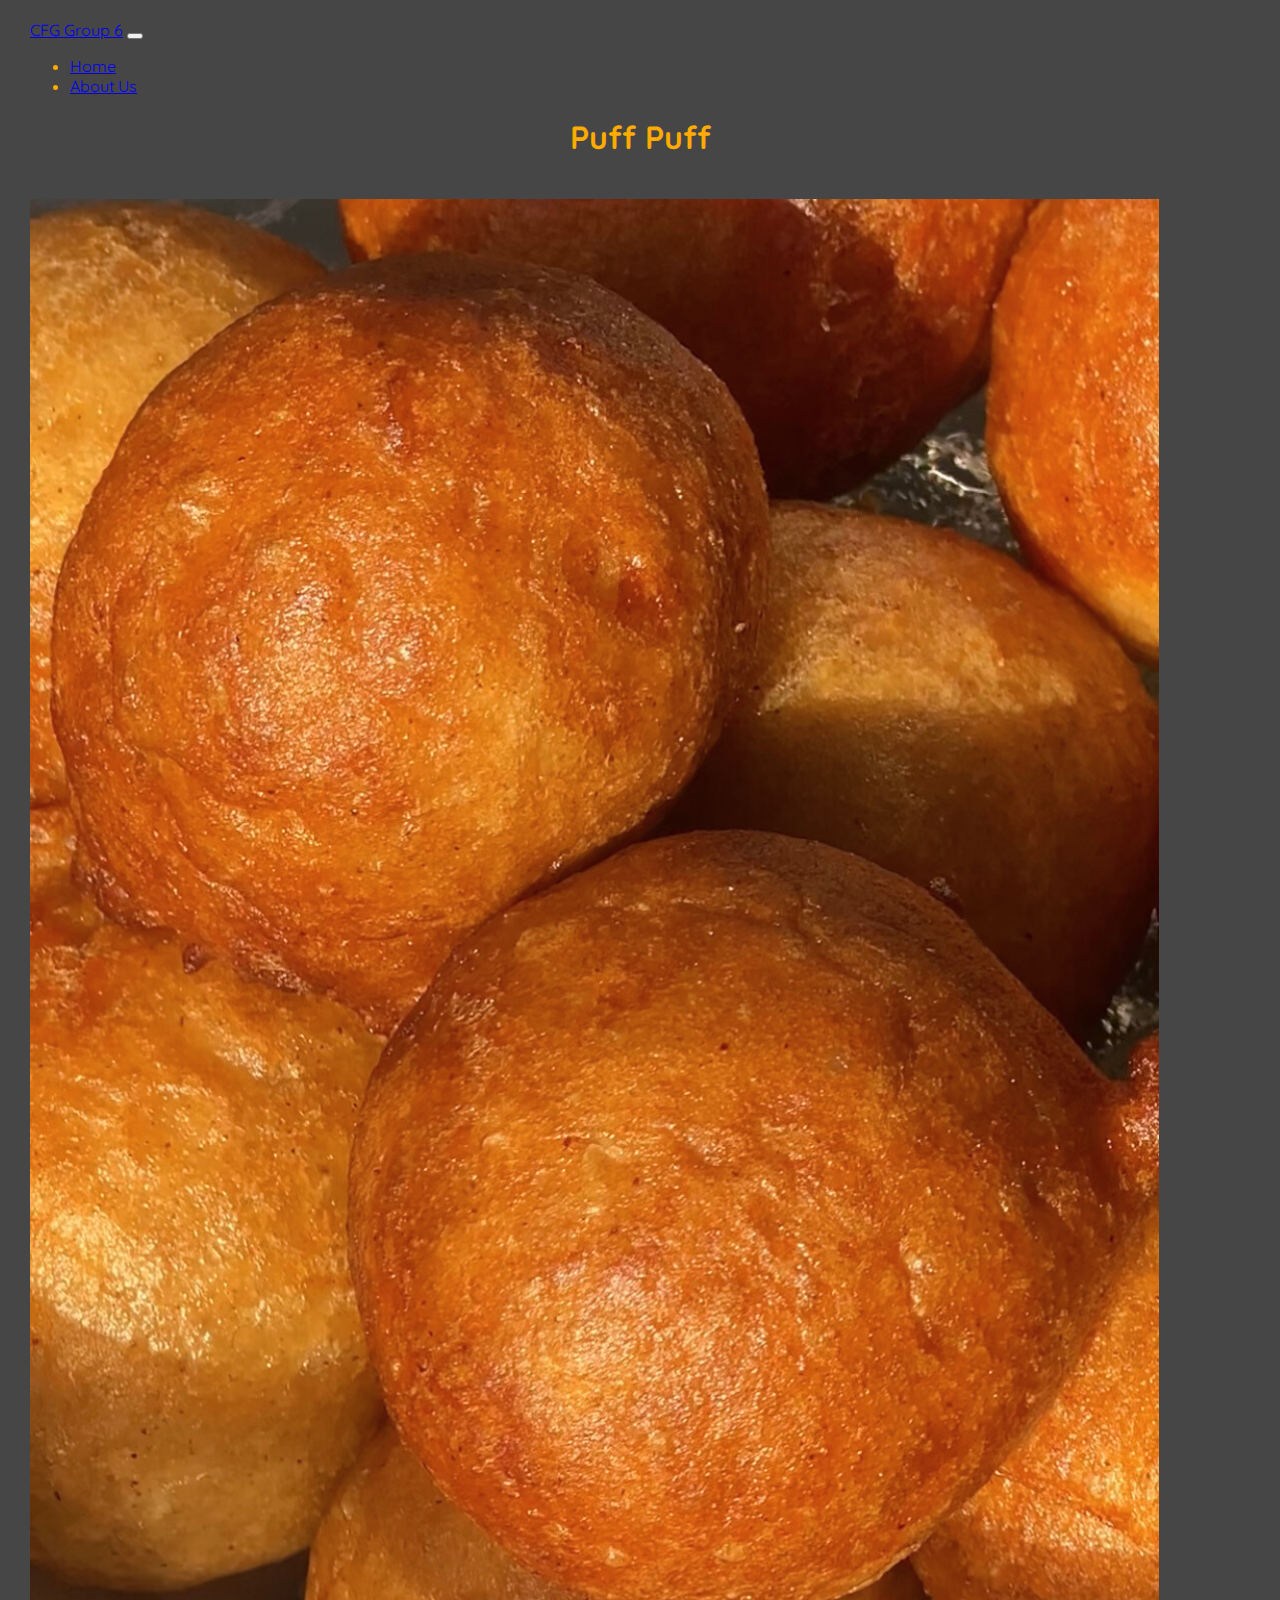
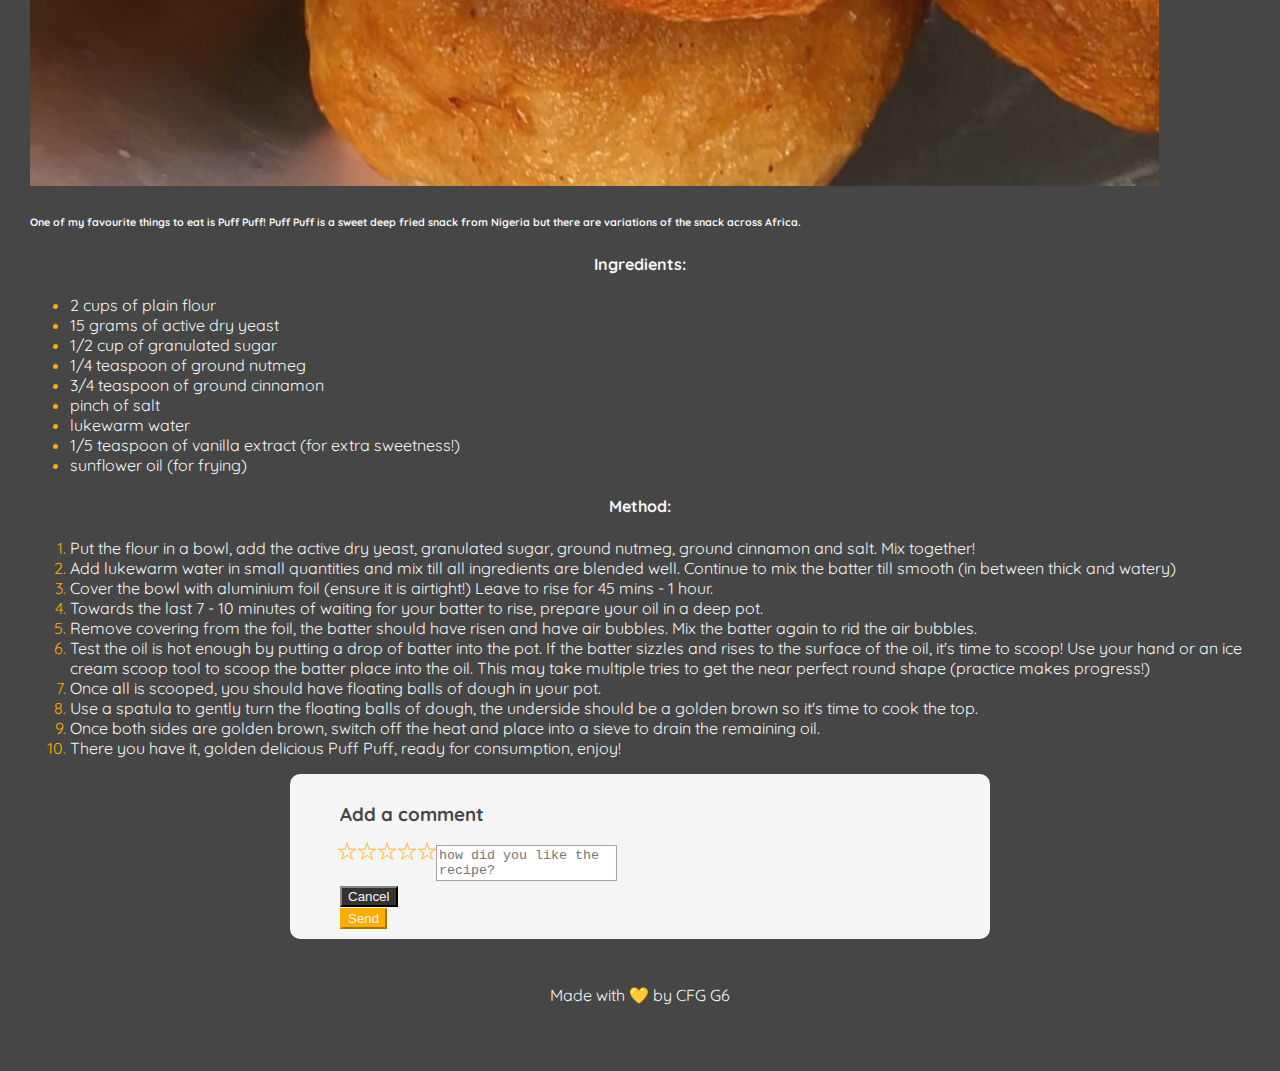
<file: ifeyinwa.html>
<!doctype html>
<html lang="en">
    <head>
        <meta charset="utf-8">
        <meta name="viewport" content="width=device-width, initial-scale=1">
        <link href="https://cdn.jsdelivr.net/npm/bootstrap@5.3.2/dist/css/bootstrap.min.css" rel="stylesheet" integrity="sha384-T3c6CoIi6uLrA9TneNEoa7RxnatzjcDSCmG1MXxSR1GAsXEV/Dwwykc2MPK8M2HN" crossorigin="anonymous">      
        <link rel="stylesheet" href="g6.CSS">
        <title>Puff Puff</title>
        <link rel="preconnect" href="https://fonts.googleapis.com">
        <link rel="preconnect" href="https://fonts.gstatic.com" crossorigin>
        <link href="https://fonts.googleapis.com/css2?family=Quicksand:wght@300;400;500;600;700&display=swap" rel="stylesheet">
        <script src="https://cdn.jsdelivr.net/npm/bootstrap@5.3.2/dist/js/bootstrap.bundle.min.js" integrity="sha384-C6RzsynM9kWDrMNeT87bh95OGNyZPhcTNXj1NW7RuBCsyN/o0jlpcV8Qyq46cDfL" crossorigin="anonymous"></script>
    </head>
  <body>
    <nav class="navbar navbar-expand-lg navbar-dark bg-dark">
      <div class="container-fluid">
        <a class="navbar-brand" href="#">CFG Group 6</a>
        <button class="navbar-toggler" type="button" data-bs-toggle="collapse" data-bs-target="#navbarNavAltMarkup" aria-controls="navbarNavAltMarkup" aria-expanded="false" aria-label="Toggle navigation">
          <span class="navbar-toggler-icon"></span>
        </button>
        <div class="collapse navbar-collapse" id="navbarNavAltMarkup">
          <ul class="navbar-nav">
            <li class="nav-item active">
                <a class="nav-link" aria-current="page" href="index.html">Home</a>
            </li>
            <li>
                <a class="nav-link" href="#">About Us</a>
                
            </li>
          </ul>
        </div>
      </div>
    </nav>
    <h1 class="color">Puff Puff</h1>
    <br>
    <div>
        <div class="container">
            <div class="row">
                <div class="col text-center">
                    <img src="puffpuff.png" alt="puff puff" width="92.5%" height="auto">
                </div>
                <div class="col">
                    <h6>One of my favourite things to eat is Puff Puff! Puff Puff is a sweet deep fried snack from Nigeria but there are variations of the snack across Africa. </h6>
                   

                    <h4>Ingredients:</h4>
                    <ul>
                        <li>2 cups of plain flour</li>
                        <li>15 grams of active dry yeast</li>
                        <li>1/2 cup of granulated sugar</li>
                        <li>1/4 teaspoon of ground nutmeg</li>
                        <li>3/4 teaspoon of ground cinnamon</li>
                        <li>pinch of salt</li>
                        <li>lukewarm water</li>
                        <li>1/5 teaspoon of vanilla extract (for extra sweetness!)</li>
                        <li>sunflower oil (for frying)</li>
                    </ul>
                    <h4>Method:</h4>
                        <ol>
                            <li>Put the flour in a bowl, add the active dry yeast, granulated sugar, ground nutmeg, ground cinnamon and salt. Mix together!</li>
                            <li>Add lukewarm water in small quantities and mix till all ingredients are blended well. Continue to mix the batter till smooth (in between thick and watery)</li>
                            <li>Cover the bowl with aluminium foil (ensure it is airtight!) Leave to rise for 45 mins - 1 hour.</li>
                            <li>Towards the last 7 - 10 minutes of waiting for your batter to rise, prepare your oil in a deep pot.</li>
                            <li>Remove covering from the foil, the batter should have risen and have air bubbles. Mix the batter again to rid the air bubbles.</li>
                            <li>Test the oil is hot enough by putting a drop of batter into the pot. If the batter sizzles and rises to the surface of the oil, it's time to scoop! Use your hand or an ice cream scoop tool to scoop the batter place into the oil. This may take multiple tries to get the near perfect round shape (practice makes progress!)</li>
                            <li>Once all is scooped, you should have floating balls of dough in your pot.</li>
                            <li>Use a spatula to gently turn the floating balls of dough, the underside should be a golden brown so it's time to cook the top.</li>
                            <li>Once both sides are golden brown, switch off the heat and place into a sieve to drain the remaining oil.</li>
                            <li>There you have it, golden delicious Puff Puff, ready for consumption, enjoy!</li> </ol>
                    </div>
                </div>
            </div>
        </div>
    </div>
      <div class="AddComment">
        <div class="row">
            <div class="col-10">
                <div class="comment-box ml-2">
                    <h3> <font color="#464646">Add a comment</font></h3>
                    <div class="rating">
                        <input type="radio" name="rating" value="5" id="5"><label for="5">☆</label>
                        <input type="radio" name="rating" value="4" id="4"><label for="4">☆</label>
                        <input type="radio" name="rating" value="3" id="3"><label for="3">☆</label>
                        <input type="radio" name="rating" value="2" id="2"><label for="2">☆</label>
                        <input type="radio" name="rating" value="1" id="1"><label for="1">☆</label>
                    </div>
                    <div class="comment-area">
                        <textarea class="form-control" placeholder="how did you like the recipe?" rows="2"></textarea>
                    </div>
                    <div class="comment-btns mt-2">
                        <div class="row">
                            <div class="col-6">
                                <div class="pull-left">
                                <button class="btn btn-success cancel btn-sm">Cancel</button>
                                </div>
                            </div>
                            <div class="col-6">
                                <div class="pull-left">
                                <button class="btn btn-success send btn-sm">Send</i></button>
                                </div>
                            </div>
                        </div>
                    </div>
                </div>
            </div>
        </div>
    </div>
<!--footer-->
    <footer>
        <p>Made with 💛 by CFG G6</p>
    </footer>
  </body>
</html>
</file>
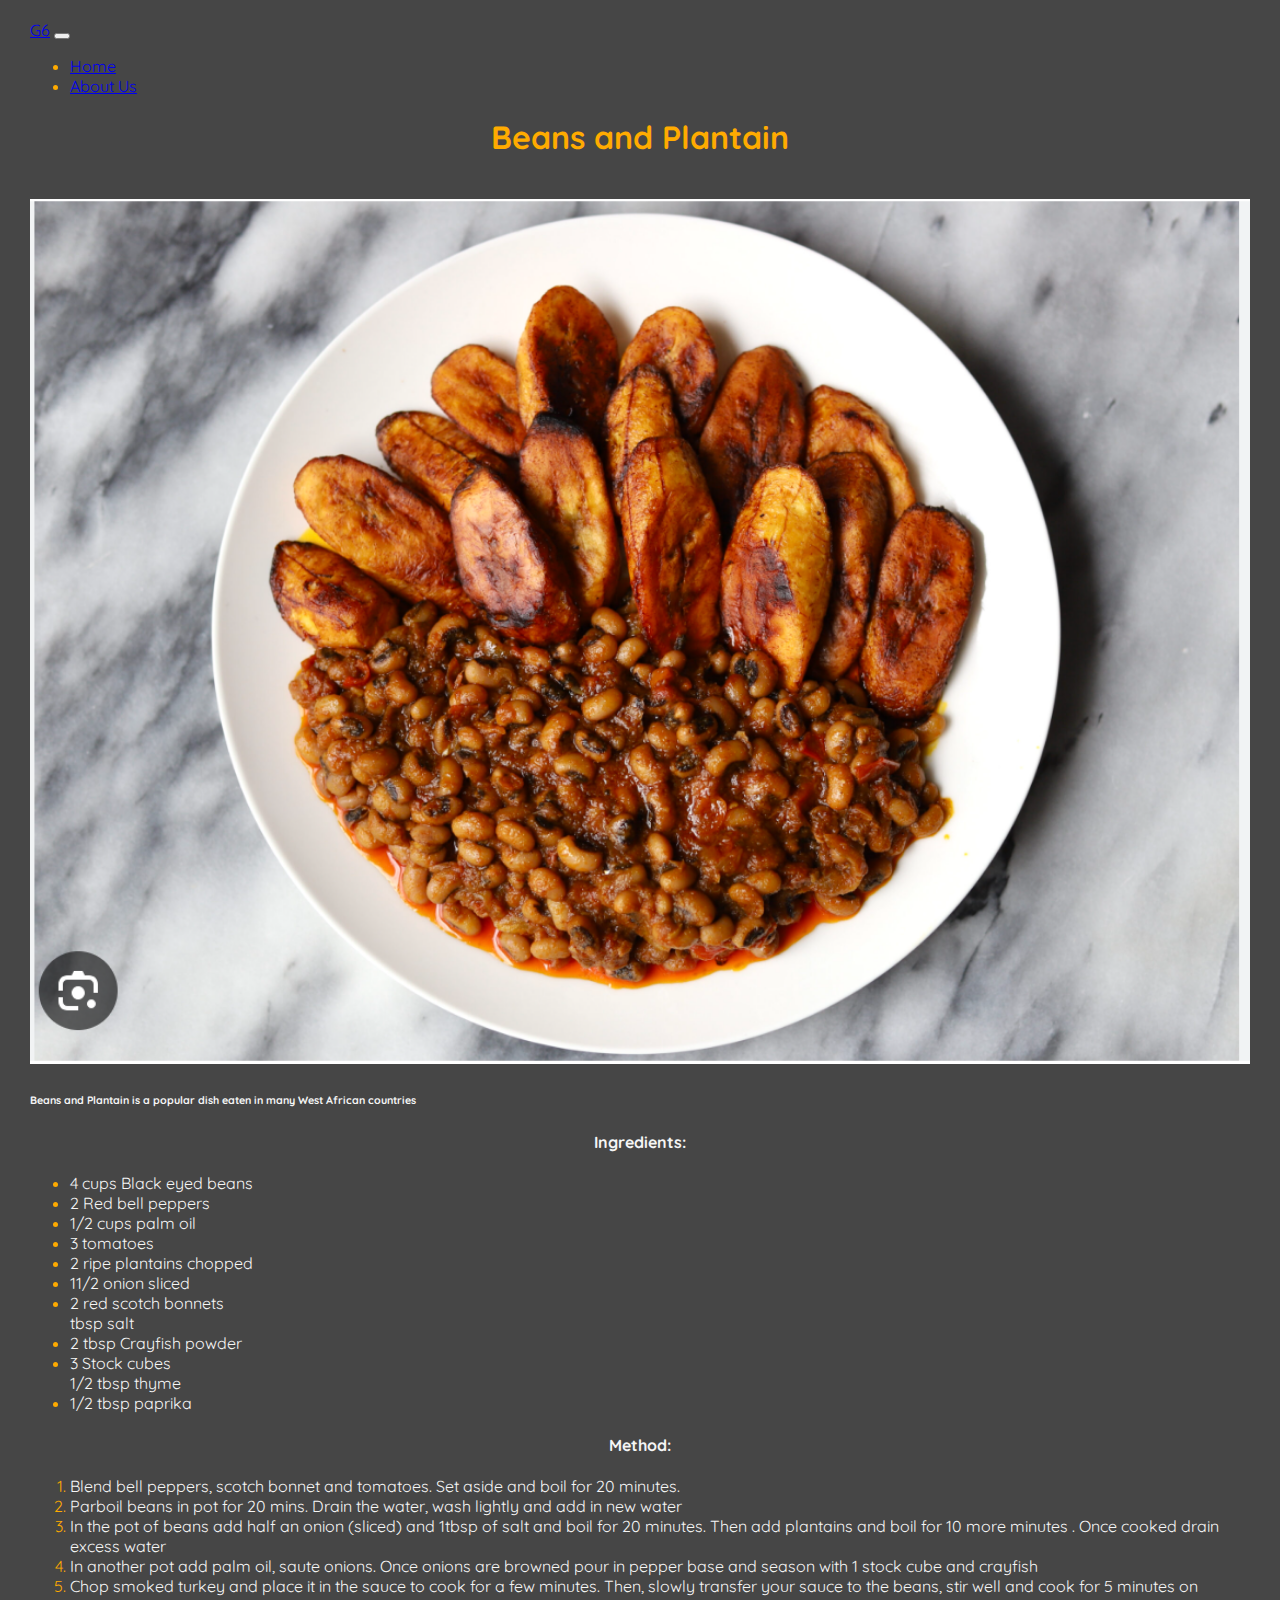
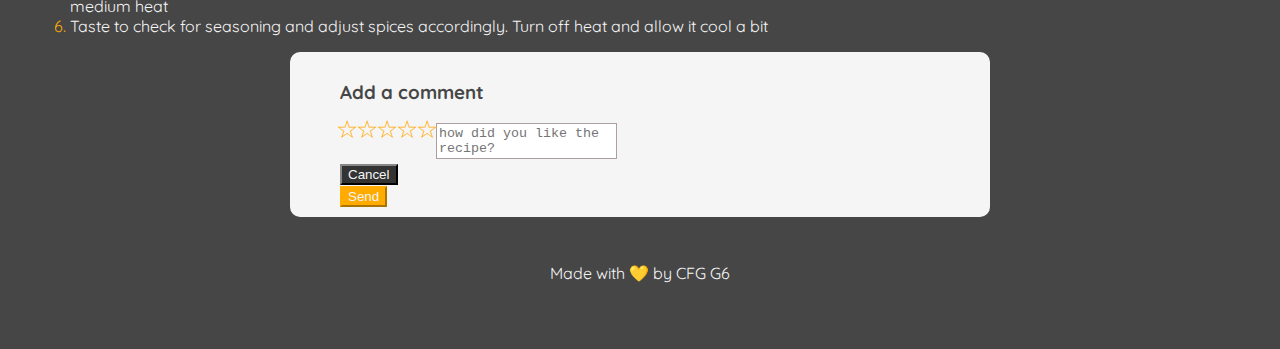
<file: sarah.html>
<!doctype html>
<html lang="en">
    <head>
        <meta charset="utf-8">
        <meta name="viewport" content="width=device-width, initial-scale=1">
        <link href="https://cdn.jsdelivr.net/npm/bootstrap@5.3.2/dist/css/bootstrap.min.css" rel="stylesheet" integrity="sha384-T3c6CoIi6uLrA9TneNEoa7RxnatzjcDSCmG1MXxSR1GAsXEV/Dwwykc2MPK8M2HN" crossorigin="anonymous">      
        <link rel="stylesheet" href="g6.CSS">
        <title>Beans and Plantain</title>
        <link rel="preconnect" href="https://fonts.googleapis.com">
        <link rel="preconnect" href="https://fonts.gstatic.com" crossorigin>
        <link href="https://fonts.googleapis.com/css2?family=Quicksand:wght@300;400;500;600;700&display=swap" rel="stylesheet">
        <script src="https://cdn.jsdelivr.net/npm/bootstrap@5.3.2/dist/js/bootstrap.bundle.min.js" integrity="sha384-C6RzsynM9kWDrMNeT87bh95OGNyZPhcTNXj1NW7RuBCsyN/o0jlpcV8Qyq46cDfL" crossorigin="anonymous"></script>
    </head>
  <body>
    <nav class="navbar navbar-expand-lg navbar-dark bg-dark">
      <div class="container-fluid">
        <a class="navbar-brand" href="#">G6</a>
        <button class="navbar-toggler" type="button" data-bs-toggle="collapse" data-bs-target="#navbarNavAltMarkup" aria-controls="navbarNavAltMarkup" aria-expanded="false" aria-label="Toggle navigation">
          <span class="navbar-toggler-icon"></span>
        </button>
        <div class="collapse navbar-collapse" id="navbarNavAltMarkup">
          <ul class="navbar-nav">
            <li class="nav-item active">
                <a class="nav-link" aria-current="page" href="index.html">Home</a>
            </li>
            <li>
                <a class="nav-link" href="#">About Us</a>
            </li>
          </ul>
        </div>
      </div>
    </nav>
    <h1 class="color mt-3">Beans and Plantain </h1>
    <br>
    <div>
        <div class="container">
            <div class="row">
                <div class="col text-center">
                    <img src="beans and plaintain.png" alt="beans and plantain" width="100%" height="auto">
                </div>
                <div class="col">
                    <h6>Beans and Plantain is a popular dish eaten in many West African countries </h6>
                   
                    <h4>Ingredients:</h4>
                    <ul>
                        <li>4 cups Black eyed beans</li>
                        <li>2 Red bell peppers</li>
                        <li>1/2 cups palm oil</li>
                        <li>3 tomatoes</li>
                        <li>2 ripe plantains chopped</li> 
                        <li>11/2 onion sliced</li>
                        <li>2 red scotch bonnets</li>
                        <l1>tbsp salt</l1> 
                        <li>2 tbsp Crayfish powder</li>
                        <li>3 Stock cubes</li>
                        <l1>1/2 tbsp thyme</l1>
                        <li>1/2 tbsp paprika</li>
                    </ul>
                    <h4>Method:</h4>
                        <ol>
                            <li>Blend bell peppers, scotch bonnet and tomatoes. Set aside and boil for 20 minutes.</li> 
                            <li>Parboil beans in pot for 20 mins. Drain the water, wash lightly and add in new water</li>
                            <li>In the pot of beans add half an onion (sliced) and 1tbsp of salt and boil for 20 minutes. Then add plantains and boil for 10 more minutes . Once cooked drain excess water</li>
                            <li>In another pot add palm oil, saute onions. Once onions are browned pour in pepper base and season with 1 stock cube and crayfish</li>
                            <li>Chop smoked turkey and place it in the sauce to cook for a few minutes. Then, slowly transfer your sauce to the beans, stir well and cook for 5 minutes on medium heat</li>
                            <li>Taste to check for seasoning and adjust spices accordingly. Turn off heat and allow it cool a bit</li> 
                        </ol>
                 </div>
            </div>
        </div>
    </div>
                <div class="AddComment">       
        <div class="row">
            <div class="col-10">
                <div class="comment-box ml-2">
                    <h3> <font color="#464646">Add a comment</font></h3>
                    <div class="rating"> 
                        <input type="radio" name="rating" value="5" id="5"><label for="5">☆</label>
                        <input type="radio" name="rating" value="4" id="4"><label for="4">☆</label> 
                        <input type="radio" name="rating" value="3" id="3"><label for="3">☆</label>
                        <input type="radio" name="rating" value="2" id="2"><label for="2">☆</label>
                        <input type="radio" name="rating" value="1" id="1"><label for="1">☆</label>
                    </div>
                    <div class="comment-area">
                        <textarea class="form-control" placeholder="how did you like the recipe?" rows="2"></textarea>
                    </div>
                    <div class="comment-btns mt-2">
                        <div class="row">
                            <div class="col-6">
                                <div class="pull-left">
                                <button class="btn btn-success cancel btn-sm">Cancel</button>          
                                </div>
                            </div>
                            <div class="col-6">
                                <div class="pull-left">
                                <button class="btn btn-success send btn-sm">Send</i></button>          
                                </div>
                            </div>
                        </div>
                    </div>
                </div>
            </div>
        </div>
    </div>
    <!--footer-->
    <footer>
        <p>Made with 💛 by CFG G6</p>
    </footer>
  </body>
</html>
</file>
<file: g6.CSS>
#col1{
    display: flex;
    flex-direction: column;
    justify-content: center;
    align-items: center;
}
#col2{
    display: flex;
    flex-direction: column;
    justify-content: center;
    align-items: center;
}
#col3{
    display: flex;
    flex-direction: column;
    justify-content: center;
    align-items: center;
}
.color{
    color:#FFAB00
}
body{
    background-color: #464646;
    color: whitesmoke;
    font-family: 'Quicksand', sans-serif;
    margin: 20px 30px;
}
h1{
    text-align: center;
}
h4{
    text-align: center;
}
.recipeimg{
    margin: 5px;
}
li::marker {
    color:#FFAB00
}
.active{
    color: #FFAB00 !important;
}
.responsivePhoto {
    width: 100%;
    max-width: 600px;
    height: auto;
    display: block;
    margin-left: auto;
    margin-right: auto;
    border: 1px solid rgb(245, 245, 245);
    border-radius: 10px;
}

.btn-primary {
    background-color: #FFAB00;
    border-color: #FFAB00;
}

/* button animation */
a.btn:hover{
    background-color: #f68602;
    border: 1px solid #f68602;
}
/* card animation */
.card:hover{
    scale: 1.05;
    transition: scale 200ms;
}

/* comment box */
.AddComment {
    position: relative;
    display: flex;
    flex-direction: column;
    margin: auto;
    max-width: 600px;
    padding: 10px 50px;
    word-wrap: break-word;
    background-color: whitesmoke;
    border-radius: 10px;
}

.comment-box{
    padding:px;
}

.comment-area textarea{
    resize: none;
    max-width: auto;
    border: 1px solid #ad9f9f;
}

.form-control:focus {
    color: #495057;
    background-color: #fff;
    border-color: whitesmoke;
    outline: 0;
    box-shadow: 0 0 0 1px #FFAB00;
}

.send {
    color: whitesmoke;
    background-color: #FFAB00;
    border-color: #FFAB00;
}

.send:hover {
    color: whitesmoke;
    background-color: #f68602;
    border-color: #f68602;
}

.cancel {
    color: whitesmoke;
    background-color: #333333;
    border-color: #333333;
}
.cancel:hover {
    color: whitesmoke;
    background-color: #464646;
    border-color: #464646;
}

.rating {
    display: flex;
    margin-top: -10px;
    flex-direction: row-reverse;
    margin-left: -4px;
    float: left;
}

.rating>input {
    display: none
}

.rating>label {
    position: relative;
    width: 20px;
    font-size: 25px;
    color: #FFAB00;
    cursor: pointer;
}

.rating>label::before {
    content: "\2605";
    position: absolute;
    opacity: 0
}

.rating>label:hover:before,
.rating>label:hover~label:before {
    opacity: 1 !important
}

.rating>input:checked~label:before {
    opacity: 1
}

.rating:hover>input:checked~label:before {
    opacity: 0.4
}
 
/*footer*/

footer {
    display: flex;
    justify-content: center;
    padding: 30px;
  }
</file>
